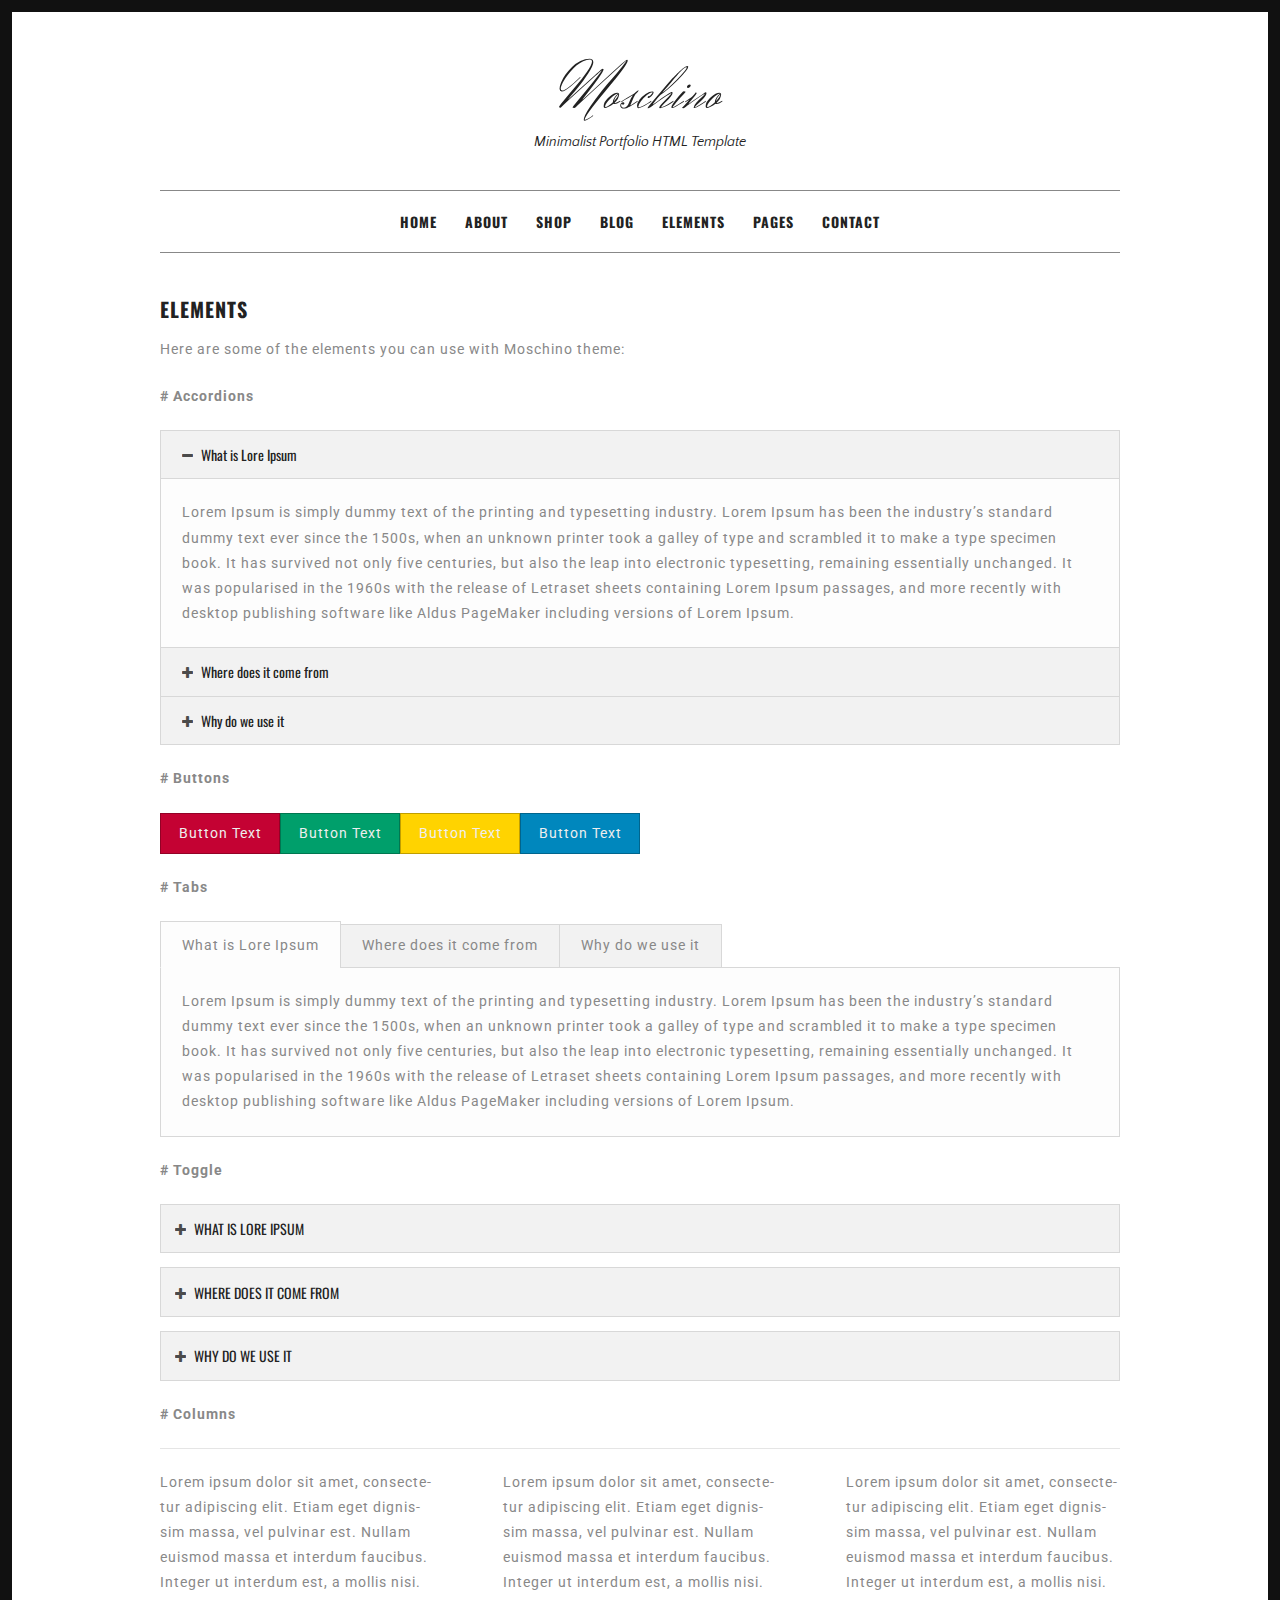
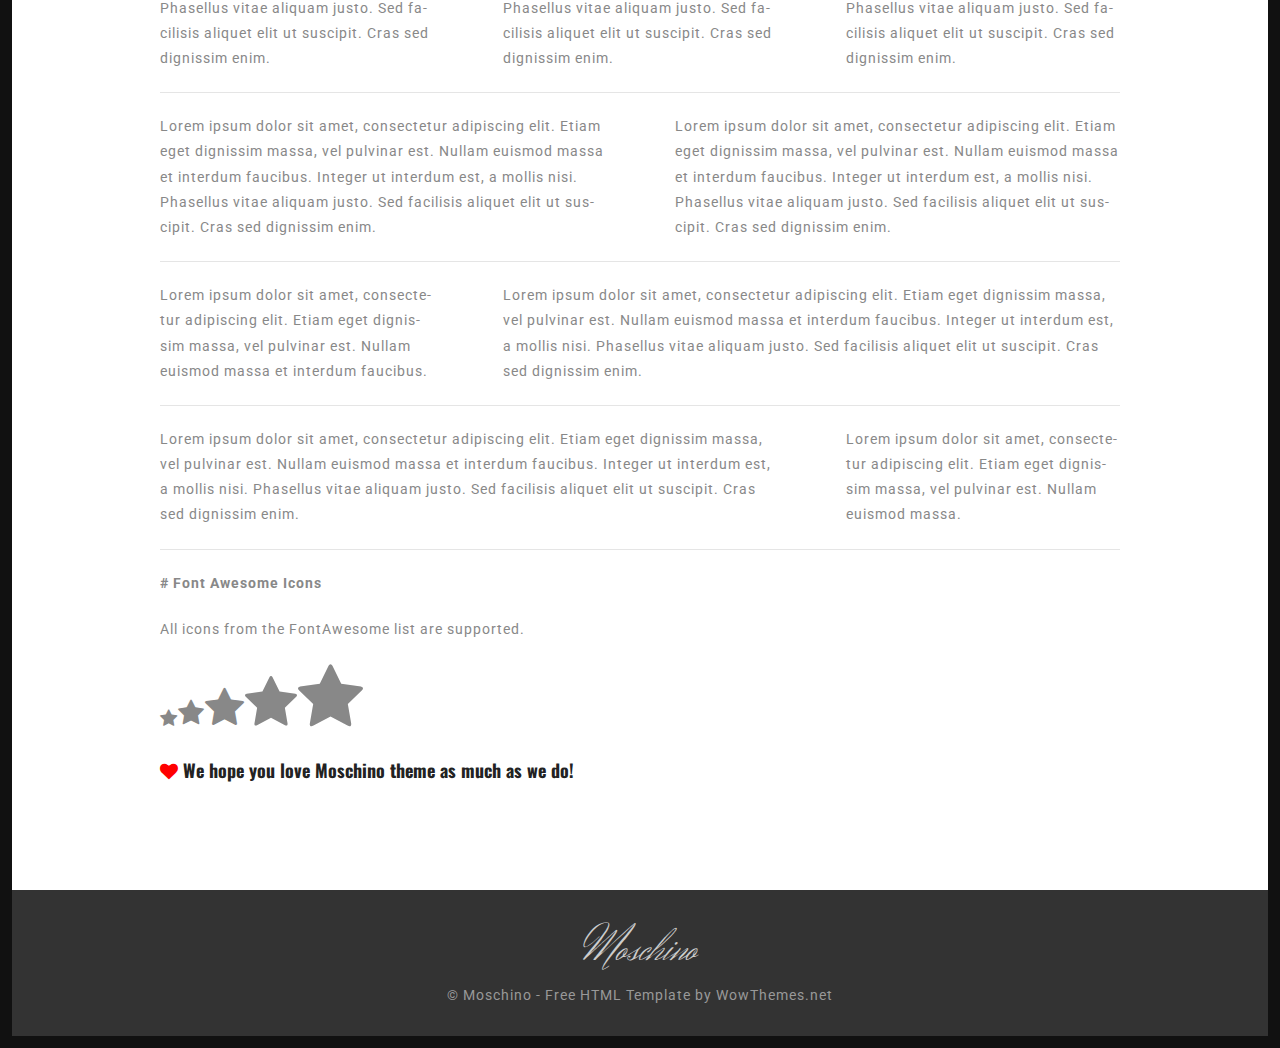
<file: elements.html>
<!DOCTYPE html>
<html lang="en-US">
<head>
<meta charset="UTF-8">
<meta name="viewport" content="width=device-width, initial-scale=1">
<title>Moschino | Minimalist Free HTML Portfolio by WowThemes.net</title>
<link rel='stylesheet' href='css/woocommerce-layout.css' type='text/css' media='all'/>
<link rel='stylesheet' href='css/woocommerce-smallscreen.css' type='text/css' media='only screen and (max-width: 768px)'/>
<link rel='stylesheet' href='css/woocommerce.css' type='text/css' media='all'/>
<link rel='stylesheet' href='css/font-awesome.min.css' type='text/css' media='all'/>
<link rel='stylesheet' href='style.css' type='text/css' media='all'/>
<link rel='stylesheet' href='https://fonts.googleapis.com/css?family=Oswald:400,500,700%7CRoboto:400,500,700%7CHerr+Von+Muellerhoff:400,500,700%7CQuattrocento+Sans:400,500,700' type='text/css' media='all'/>
<link rel='stylesheet' href='css/easy-responsive-shortcodes.css' type='text/css' media='all'/>
</head>
<body>
<div id="page">
	<div class="container">
		<header id="masthead" class="site-header">
		<div class="site-branding">
			<h1 class="site-title"><a href="index.html" rel="home">Moschino</a></h1>
			<h2 class="site-description">Minimalist Portfolio HTML Template</h2>
		</div>
		<nav id="site-navigation" class="main-navigation">
		<button class="menu-toggle">Menu</button>
		<a class="skip-link screen-reader-text" href="#content">Skip to content</a>
		<div class="menu-menu-1-container">
			<ul id="menu-menu-1" class="menu">
				<li><a href="index.html">Home</a></li>
				<li><a href="about.html">About</a></li>
				<li><a href="shop.html">Shop</a></li>
				<li><a href="blog.html">Blog</a></li>
				<li><a href="elements.html">Elements</a></li>
				<li><a href="#">Pages</a>
				<ul class="sub-menu">
					<li><a href="portfolio-item.html">Portfolio Item</a></li>
					<li><a href="blog-single.html">Blog Article</a></li>
					<li><a href="shop-single.html">Shop Item</a></li>
					<li><a href="portfolio-category.html">Portfolio Category</a></li>
				</ul>
				</li>
				<li><a href="contact.html">Contact</a></li>
			</ul>
		</div>
		</nav>
		</header>
		<!-- #masthead -->
		<div id="content" class="site-content">
			<div id="primary" class="content-area column full">
				<main id="main" class="site-main" role="main">
				<article id="post-37" class="post-37 page type-page status-publish hentry">
				<header class="entry-header">
				<h1 class="entry-title">Elements</h1>
				</header>
				<!-- .entry-header -->
				<div class="entry-content">
					<p>
						Here are some of the elements you can use with Moschino theme:
					</p>
					<p>
						<strong># Accordions</strong>
					</p>
					<div class="wpcmsdev-accordion">
						<div class="accordion-item">
							<h3 class="accordion-item-title"><a href="#accordion-item-what-is-lore-ipsum"><i class="fa fa-plus icon-for-inactive"></i><i class="fa fa-minus icon-for-active"></i>What is Lore Ipsum</a></h3>
							<div id="accordion-item-what-is-lore-ipsum" class="accordion-item-content">
								<p>
									Lorem Ipsum is simply dummy text of the printing and typesetting industry. Lorem Ipsum has been the industry&#8217;s standard dummy text ever since the 1500s, when an unknown printer took a galley of type and scrambled it to make a type specimen book. It has survived not only five centuries, but also the leap into electronic typesetting, remaining essentially unchanged. It was popularised in the 1960s with the release of Letraset sheets containing Lorem Ipsum passages, and more recently with desktop publishing software like Aldus PageMaker including versions of Lorem Ipsum.
								</p>
							</div>
						</div>
						<div class="accordion-item">
							<h3 class="accordion-item-title"><a href="#accordion-item-where-does-it-come-from"><i class="fa fa-plus icon-for-inactive"></i><i class="fa fa-minus icon-for-active"></i>Where does it come from</a></h3>
							<div id="accordion-item-where-does-it-come-from" class="accordion-item-content">
								<p>
									Lorem Ipsum is simply dummy text of the printing and typesetting industry. Lorem Ipsum has been the industry&#8217;s standard dummy text ever since the 1500s, when an unknown printer took a galley of type and scrambled it to make a type specimen book. It has survived not only five centuries, but also the leap into electronic typesetting, remaining essentially unchanged. It was popularised in the 1960s with the release of Letraset sheets containing Lorem Ipsum passages, and more recently with desktop publishing software like Aldus PageMaker including versions of Lorem Ipsum.
								</p>
							</div>
						</div>
						<div class="accordion-item">
							<h3 class="accordion-item-title"><a href="#accordion-item-why-do-we-use-it"><i class="fa fa-plus icon-for-inactive"></i><i class="fa fa-minus icon-for-active"></i>Why do we use it</a></h3>
							<div id="accordion-item-why-do-we-use-it" class="accordion-item-content">
								<p>
									It is a long established fact that a reader will be distracted by the readable content of a page when looking at its layout. The point of using Lorem Ipsum is that it has a more-or-less normal distribution of letters, as opposed to using &#8216;Content here, content here&#8217;, making it look like readable English. Many desktop publishing packages and web page editors now use Lorem Ipsum as their default model text, and a search for &#8216;lorem ipsum&#8217; will uncover many web sites still in their infancy. Various versions have evolved over the years, sometimes by accident, sometimes on purpose (injected humour and the like).
								</p>
							</div>
						</div>
					</div>
					<p>
						<strong># Buttons</strong>
					</p>
					<p>
						<a class="wpcmsdev-button color-red" href="#"><span>Button Text</span></a><a class="wpcmsdev-button color-green" href="#"><span>Button Text</span></a><a class="wpcmsdev-button color-yellow" href="#"><span>Button Text</span></a><a class="wpcmsdev-button color-blue" href="#"><span>Button Text</span></a>
					</p>
					<p>
						<strong># Tabs</strong>
					</p>
					<div class="wpcmsdev-tabs">
						<div class="tab">
							<h3 class="tab-title" data-tab-id="what-is-lore-ipsum">What is Lore Ipsum</h3>
							<div id="tab-what-is-lore-ipsum" class="tab-content">
								<p>
									Lorem Ipsum is simply dummy text of the printing and typesetting industry. Lorem Ipsum has been the industry&#8217;s standard dummy text ever since the 1500s, when an unknown printer took a galley of type and scrambled it to make a type specimen book. It has survived not only five centuries, but also the leap into electronic typesetting, remaining essentially unchanged. It was popularised in the 1960s with the release of Letraset sheets containing Lorem Ipsum passages, and more recently with desktop publishing software like Aldus PageMaker including versions of Lorem Ipsum.
								</p>
							</div>
						</div>
						<div class="tab">
							<h3 class="tab-title" data-tab-id="where-does-it-come-from">Where does it come from</h3>
							<div id="tab-where-does-it-come-from" class="tab-content">
								<p>
									Contrary to popular belief, Lorem Ipsum is not simply random text. It has roots in a piece of classical Latin literature from 45 BC, making it over 2000 years old. Richard McClintock, a Latin professor at Hampden-Sydney College in Virginia, looked up one of the more obscure Latin words, consectetur, from a Lorem Ipsum passage, and going through the cites of the word in classical literature, discovered the undoubtable source.
								</p>
							</div>
						</div>
						<div class="tab">
							<h3 class="tab-title" data-tab-id="why-do-we-use-it">Why do we use it</h3>
							<div id="tab-why-do-we-use-it" class="tab-content">
								<p>
									It is a long established fact that a reader will be distracted by the readable content of a page when looking at its layout. The point of using Lorem Ipsum is that it has a more-or-less normal distribution of letters, as opposed to using &#8216;Content here, content here&#8217;, making it look like readable English. Many desktop publishing packages and web page editors now use Lorem Ipsum as their default model text, and a search for &#8216;lorem ipsum&#8217; will uncover many web sites still in their infancy. Various versions have evolved over the years, sometimes by accident, sometimes on purpose (injected humour and the like).
								</p>
							</div>
						</div>
					</div>
					<p>
						<strong># Toggle</strong>
					</p>
					<div class="wpcmsdev-toggle">
						<h3 class="toggle-title"><a href="#toggle-what-is-lore-ipsum"><i class="fa fa-plus icon-for-inactive"></i><i class="fa fa-minus icon-for-active"></i>WHAT IS LORE IPSUM</a></h3>
						<div id="toggle-what-is-lore-ipsum" class="toggle-content">
							<p>
								Lorem Ipsum is simply dummy text of the printing and typesetting industry. Lorem Ipsum has been the industry&#8217;s standard dummy text ever since the 1500s, when an unknown printer took a galley of type and scrambled it to make a type specimen book. It has survived not only five centuries, but also the leap into electronic typesetting, remaining essentially unchanged. It was popularised in the 1960s with the release of Letraset sheets containing Lorem Ipsum passages, and more recently with desktop publishing software like Aldus PageMaker including versions of Lorem Ipsum.
							</p>
						</div>
					</div>
					<div class="wpcmsdev-toggle">
						<h3 class="toggle-title"><a href="#toggle-where-does-it-come-from"><i class="fa fa-plus icon-for-inactive"></i><i class="fa fa-minus icon-for-active"></i>WHERE DOES IT COME FROM</a></h3>
						<div id="toggle-where-does-it-come-from" class="toggle-content">
							<p>
								Lorem Ipsum is simply dummy text of the printing and typesetting industry. Lorem Ipsum has been the industry&#8217;s standard dummy text ever since the 1500s, when an unknown printer took a galley of type and scrambled it to make a type specimen book. It has survived not only five centuries, but also the leap into electronic typesetting, remaining essentially unchanged. It was popularised in the 1960s with the release of Letraset sheets containing Lorem Ipsum passages, and more recently with desktop publishing software like Aldus PageMaker including versions of Lorem Ipsum.
							</p>
						</div>
					</div>
					<div class="wpcmsdev-toggle">
						<h3 class="toggle-title"><a href="#toggle-why-do-we-use-it"><i class="fa fa-plus icon-for-inactive"></i><i class="fa fa-minus icon-for-active"></i>WHY DO WE USE IT</a></h3>
						<div id="toggle-why-do-we-use-it" class="toggle-content">
							<p>
								It is a long established fact that a reader will be distracted by the readable content of a page when looking at its layout. The point of using Lorem Ipsum is that it has a more-or-less normal distribution of letters, as opposed to using &#8216;Content here, content here&#8217;, making it look like readable English. Many desktop publishing packages and web page editors now use Lorem Ipsum as their default model text, and a search for &#8216;lorem ipsum&#8217; will uncover many web sites still in their infancy. Various versions have evolved over the years, sometimes by accident, sometimes on purpose (injected humour and the like).
							</p>
						</div>
					</div>
					<p>
						<strong># Columns</strong>
					</p>
					<hr>
					<div class="wpcmsdev-columns">
						<div class="column column-width-one-third">
							<p>
								Lorem ipsum dolor sit amet, consectetur adipiscing elit. Etiam eget dignissim massa, vel pulvinar est. Nullam euismod massa et interdum faucibus. Integer ut interdum est, a mollis nisi. Phasellus vitae aliquam justo. Sed facilisis aliquet elit ut suscipit. Cras sed dignissim enim.
							</p>
						</div>
						<div class="column column-width-one-third">
							<p>
								Lorem ipsum dolor sit amet, consectetur adipiscing elit. Etiam eget dignissim massa, vel pulvinar est. Nullam euismod massa et interdum faucibus. Integer ut interdum est, a mollis nisi. Phasellus vitae aliquam justo. Sed facilisis aliquet elit ut suscipit. Cras sed dignissim enim.
							</p>
						</div>
						<div class="column column-width-one-third">
							<p>
								Lorem ipsum dolor sit amet, consectetur adipiscing elit. Etiam eget dignissim massa, vel pulvinar est. Nullam euismod massa et interdum faucibus. Integer ut interdum est, a mollis nisi. Phasellus vitae aliquam justo. Sed facilisis aliquet elit ut suscipit. Cras sed dignissim enim.
							</p>
						</div>
					</div>
					<hr>
					<div class="wpcmsdev-columns">
						<div class="column column-width-one-half">
							<p>
								Lorem ipsum dolor sit amet, consectetur adipiscing elit. Etiam eget dignissim massa, vel pulvinar est. Nullam euismod massa et interdum faucibus. Integer ut interdum est, a mollis nisi. Phasellus vitae aliquam justo. Sed facilisis aliquet elit ut suscipit. Cras sed dignissim enim.
							</p>
						</div>
						<div class="column column-width-one-half">
							<p>
								Lorem ipsum dolor sit amet, consectetur adipiscing elit. Etiam eget dignissim massa, vel pulvinar est. Nullam euismod massa et interdum faucibus. Integer ut interdum est, a mollis nisi. Phasellus vitae aliquam justo. Sed facilisis aliquet elit ut suscipit. Cras sed dignissim enim.
							</p>
						</div>
					</div>
					<hr>
					<div class="wpcmsdev-columns">
						<div class="column column-width-one-third">
							<p>
								Lorem ipsum dolor sit amet, consectetur adipiscing elit. Etiam eget dignissim massa, vel pulvinar est. Nullam euismod massa et interdum faucibus.
							</p>
						</div>
						<div class="column column-width-two-thirds">
							<p>
								Lorem ipsum dolor sit amet, consectetur adipiscing elit. Etiam eget dignissim massa, vel pulvinar est. Nullam euismod massa et interdum faucibus. Integer ut interdum est, a mollis nisi. Phasellus vitae aliquam justo. Sed facilisis aliquet elit ut suscipit. Cras sed dignissim enim.
							</p>
						</div>
					</div>
					<hr>
					<div class="wpcmsdev-columns">
						<div class="column column-width-two-thirds">
							<p>
								Lorem ipsum dolor sit amet, consectetur adipiscing elit. Etiam eget dignissim massa, vel pulvinar est. Nullam euismod massa et interdum faucibus. Integer ut interdum est, a mollis nisi. Phasellus vitae aliquam justo. Sed facilisis aliquet elit ut suscipit. Cras sed dignissim enim.
							</p>
						</div>
						<div class="column column-width-one-third">
							<p>
								Lorem ipsum dolor sit amet, consectetur adipiscing elit. Etiam eget dignissim massa, vel pulvinar est. Nullam euismod massa.
							</p>
						</div>
					</div>
					<hr>
					<p>
						<strong># Font Awesome Icons</strong>
					</p>
					<p>
						 All icons from the <a href="https://fortawesome.github.io/Font-Awesome/icons/" target="_blank">FontAwesome list</a> are supported.
					</p>
					<p>
						<i class="fa fa-star fa-lg"></i><i class="fa fa-star fa-2x"></i><i class="fa fa-star fa-3x"></i><i class="fa fa-star fa-4x"></i><i class="fa fa-star fa-5x"></i>
					</p>
					<h4><i class="fa fa-heart" style="color:red;"></i> We hope you love Moschino theme as much as we do!</h4>
				</div>
				<!-- .entry-content -->
				</article>
				<div class="clearfix">
				</div>
				<nav class="pagination"></nav>
				</main>
				<!-- #main -->
			</div>
			<!-- #primary -->
		</div>
		<!-- #content -->
	</div>
	<!-- .container -->
	<footer id="colophon" class="site-footer">
	<div class="container">
		<div class="site-info">
			<h1 style="font-family: 'Herr Von Muellerhoff';color: #ccc;font-weight:300;text-align: center;margin-bottom:0;margin-top:0;line-height:1.4;font-size: 46px;">Moschino</h1>
			<a target="blank" href="https://www.wowthemes.net/">&copy; Moschino - Free HTML Template by WowThemes.net</a>
		</div>
	</div>
	</footer>
	<a href="#top" class="smoothup" title="Back to top"><span class="genericon genericon-collapse"></span></a>
</div>
<!-- #page -->
<script src='js/jquery.js'></script>
<script src='js/plugins.js'></script>
<script src='js/scripts.js'></script>
<script src='js/accordion.js'></script>
<script src='js/tabs.js'></script>
<script src='js/toggle.js'></script>
<script src='js/masonry.pkgd.min.js'></script>
</body>
</html>
</file>
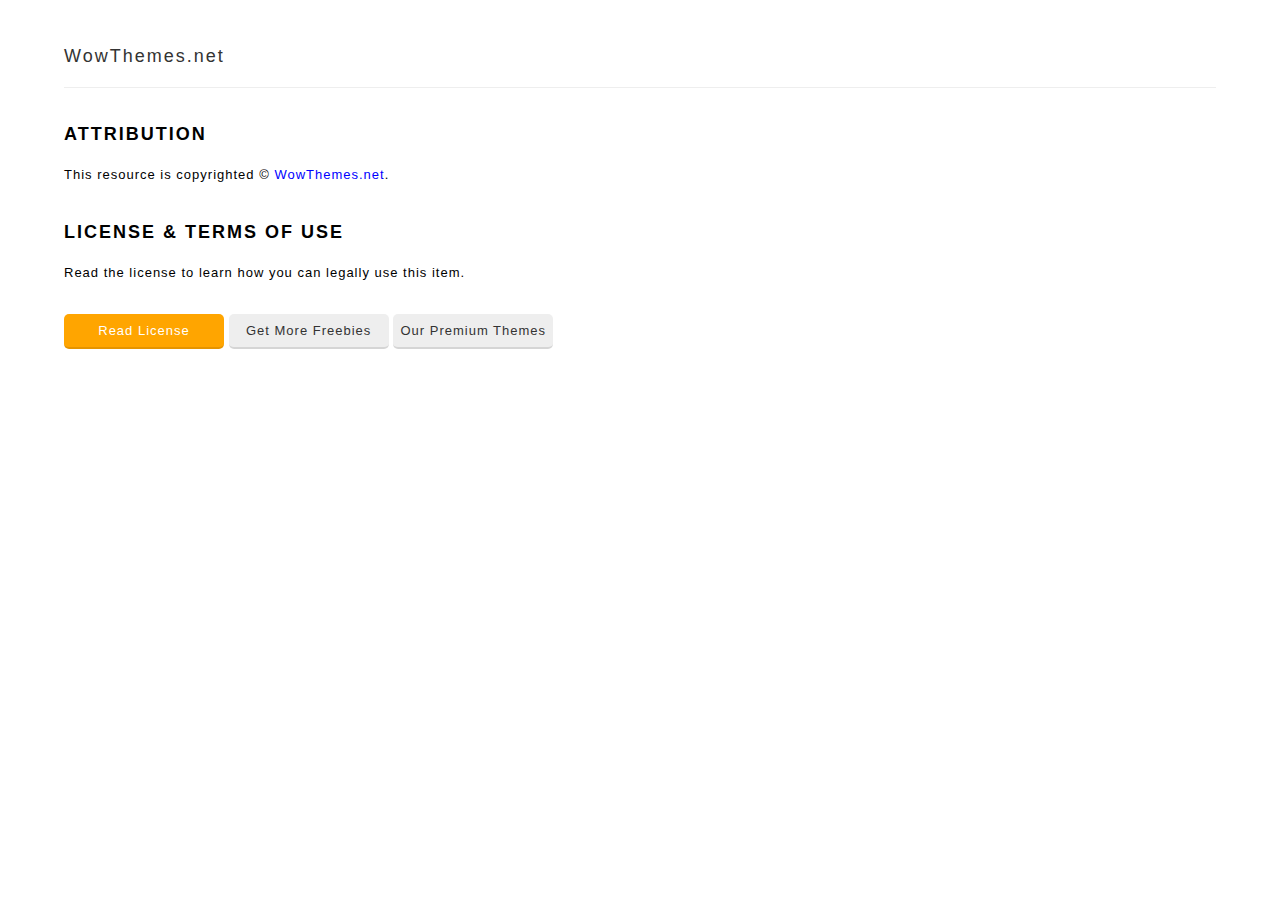
<file: license.html>
<html>
<body>
<style>
h1 {font-size:18px;letter-spacing:2px;margin-top:30px;}
body {margin:0;font-family:Arial;line-height:1.8; 
    letter-spacing: 1px;
    font-size: 13px;}
hr {border-top:1px solid #eee;border-bottom:0;height:1px;}
a {text-decoration:none;color:blue;}
.btn {text-align:center;background-color:#eee;padding:5px;color:#333;border-bottom:2px solid rgba(0,0,0,0.1);border-radius:5px;min-width:150px;display:inline-block;}
.btn.green {background-color:green;color:#fff;}
.btn.orange {background-color:orange;color:#fff;}
.paypal {display: inline-block;
    font-family: inherit;
    font-size: 12px;
    font-weight: 900;
    color: #fff;
    text-align: center;
    padding: 10px 14px;
    background: #f39264;
    border: 0;
    cursor: pointer;
    outline: none;
    margin-top: 15px;
    border-bottom: 3px solid rgba(0,0,0,0.1);}
</style>
<div style="max-width:90%;margin:0px auto;margin-top:40px;">
<h1 style="border-bottom:1px solid #eee;margin-bottom:20px;padding-bottom:15px;"><a style="text-decoration:none;color:#333;font-weight:300;" href="https://www.wowthemes.net">WowThemes.net</a> <i style="color:#ccc;font-size:12px;"></i><h1>

<h1>ATTRIBUTION</h1>
This resource is copyrighted &copy; <a href="https://www.wowthemes.net">WowThemes.net</a>.
<h1>LICENSE & TERMS OF USE</h1>
Read the license to learn how you can legally use this item.
<div style="text-align:left;background:#fff;padding:30px 0;margin-top:0px;"><a class="btn orange" href="http://www.wowthemes.net/freebies-license/">Read License</a> <a class="btn" href="https://www.wowthemes.net/category/free-themes-templates/">Get More Freebies</a> <a class="btn" href="https://www.wowthemes.net/">Our Premium Themes</a> 
</div>
</div>
</body>
</html>
</file>
<file: css/woocommerce-layout.css>
.woocommerce #content div.product .woocommerce-tabs ul.tabs:after,.woocommerce #content div.product .woocommerce-tabs ul.tabs:before,.woocommerce #content div.product div.thumbnails:after,.woocommerce #content div.product div.thumbnails:before,.woocommerce .col2-set:after,.woocommerce .col2-set:before,.woocommerce div.product .woocommerce-tabs ul.tabs:after,.woocommerce div.product .woocommerce-tabs ul.tabs:before,.woocommerce div.product div.thumbnails:after,.woocommerce div.product div.thumbnails:before,.woocommerce-page #content div.product .woocommerce-tabs ul.tabs:after,.woocommerce-page #content div.product .woocommerce-tabs ul.tabs:before,.woocommerce-page #content div.product div.thumbnails:after,.woocommerce-page #content div.product div.thumbnails:before,.woocommerce-page .col2-set:after,.woocommerce-page .col2-set:before,.woocommerce-page div.product .woocommerce-tabs ul.tabs:after,.woocommerce-page div.product .woocommerce-tabs ul.tabs:before,.woocommerce-page div.product div.thumbnails:after,.woocommerce-page div.product div.thumbnails:before{content:" ";display:table}.woocommerce #content div.product .woocommerce-tabs,.woocommerce #content div.product .woocommerce-tabs ul.tabs:after,.woocommerce #content div.product div.thumbnails a.first,.woocommerce #content div.product div.thumbnails:after,.woocommerce .cart-collaterals:after,.woocommerce .col2-set:after,.woocommerce .woocommerce-pagination ul.page-numbers:after,.woocommerce div.product .woocommerce-tabs,.woocommerce div.product .woocommerce-tabs ul.tabs:after,.woocommerce div.product div.thumbnails a.first,.woocommerce div.product div.thumbnails:after,.woocommerce ul.products,.woocommerce ul.products li.first,.woocommerce ul.products:after,.woocommerce-page #content div.product .woocommerce-tabs,.woocommerce-page #content div.product .woocommerce-tabs ul.tabs:after,.woocommerce-page #content div.product div.thumbnails a.first,.woocommerce-page #content div.product div.thumbnails:after,.woocommerce-page .cart-collaterals:after,.woocommerce-page .col2-set:after,.woocommerce-page .woocommerce-pagination ul.page-numbers:after,.woocommerce-page div.product .woocommerce-tabs,.woocommerce-page div.product .woocommerce-tabs ul.tabs:after,.woocommerce-page div.product div.thumbnails a.first,.woocommerce-page div.product div.thumbnails:after,.woocommerce-page ul.products,.woocommerce-page ul.products li.first,.woocommerce-page ul.products:after{clear:both}.woocommerce .col2-set,.woocommerce-page .col2-set{width:100%}.woocommerce .col2-set .col-1,.woocommerce-page .col2-set .col-1{float:left;width:48%}.woocommerce .col2-set .col-2,.woocommerce-page .col2-set .col-2{float:right;width:48%}.woocommerce img,.woocommerce-page img{height:auto;max-width:100%}.woocommerce #content div.product div.images,.woocommerce div.product div.images,.woocommerce-page #content div.product div.images,.woocommerce-page div.product div.images{float:left;width:48%}.woocommerce #content div.product div.thumbnails a,.woocommerce div.product div.thumbnails a,.woocommerce-page #content div.product div.thumbnails a,.woocommerce-page div.product div.thumbnails a{float:left;width:30.75%;margin-right:3.8%;margin-bottom:1em}.woocommerce #content div.product div.thumbnails a.last,.woocommerce div.product div.thumbnails a.last,.woocommerce-page #content div.product div.thumbnails a.last,.woocommerce-page div.product div.thumbnails a.last{margin-right:0}.woocommerce #content div.product div.thumbnails.columns-1 a,.woocommerce div.product div.thumbnails.columns-1 a,.woocommerce-page #content div.product div.thumbnails.columns-1 a,.woocommerce-page div.product div.thumbnails.columns-1 a{width:100%;margin-right:0;float:none}.woocommerce #content div.product div.thumbnails.columns-2 a,.woocommerce div.product div.thumbnails.columns-2 a,.woocommerce-page #content div.product div.thumbnails.columns-2 a,.woocommerce-page div.product div.thumbnails.columns-2 a{width:48%}.woocommerce #content div.product div.thumbnails.columns-4 a,.woocommerce div.product div.thumbnails.columns-4 a,.woocommerce-page #content div.product div.thumbnails.columns-4 a,.woocommerce-page div.product div.thumbnails.columns-4 a{width:22.05%}.woocommerce #content div.product div.thumbnails.columns-5 a,.woocommerce div.product div.thumbnails.columns-5 a,.woocommerce-page #content div.product div.thumbnails.columns-5 a,.woocommerce-page div.product div.thumbnails.columns-5 a{width:16.9%}.woocommerce #content div.product div.summary,.woocommerce div.product div.summary,.woocommerce-page #content div.product div.summary,.woocommerce-page div.product div.summary{float:right;width:48%}.woocommerce #content div.product .woocommerce-tabs ul.tabs li,.woocommerce div.product .woocommerce-tabs ul.tabs li,.woocommerce-page #content div.product .woocommerce-tabs ul.tabs li,.woocommerce-page div.product .woocommerce-tabs ul.tabs li{display:inline-block}.woocommerce #content div.product #reviews .comment:after,.woocommerce #content div.product #reviews .comment:before,.woocommerce .woocommerce-pagination ul.page-numbers:after,.woocommerce .woocommerce-pagination ul.page-numbers:before,.woocommerce div.product #reviews .comment:after,.woocommerce div.product #reviews .comment:before,.woocommerce ul.products:after,.woocommerce ul.products:before,.woocommerce-page #content div.product #reviews .comment:after,.woocommerce-page #content div.product #reviews .comment:before,.woocommerce-page .woocommerce-pagination ul.page-numbers:after,.woocommerce-page .woocommerce-pagination ul.page-numbers:before,.woocommerce-page div.product #reviews .comment:after,.woocommerce-page div.product #reviews .comment:before,.woocommerce-page ul.products:after,.woocommerce-page ul.products:before{content:" ";display:table}.woocommerce #content div.product #reviews .comment:after,.woocommerce div.product #reviews .comment:after,.woocommerce-page #content div.product #reviews .comment:after,.woocommerce-page div.product #reviews .comment:after{clear:both}.woocommerce #content div.product #reviews .comment img,.woocommerce div.product #reviews .comment img,.woocommerce-page #content div.product #reviews .comment img,.woocommerce-page div.product #reviews .comment img{float:right;height:auto}.woocommerce ul.products li.product,.woocommerce-page ul.products li.product{float:left;margin:0 3.8% 2.992em 0;padding:0;position:relative;width:22.05%}.woocommerce ul.products li.last,.woocommerce-page ul.products li.last{margin-right:0}.woocommerce-page.columns-1 ul.products li.product,.woocommerce.columns-1 ul.products li.product{width:100%;margin-right:0}.woocommerce-page.columns-2 ul.products li.product,.woocommerce.columns-2 ul.products li.product{width:48%}.woocommerce-page.columns-3 ul.products li.product,.woocommerce.columns-3 ul.products li.product{width:30.75%}.woocommerce-page.columns-5 ul.products li.product,.woocommerce.columns-5 ul.products li.product{width:16.95%}.woocommerce-page.columns-6 ul.products li.product,.woocommerce.columns-6 ul.products li.product{width:13.5%}.woocommerce .woocommerce-result-count,.woocommerce-page .woocommerce-result-count{float:left}.woocommerce .woocommerce-ordering,.woocommerce-page .woocommerce-ordering{float:right}.woocommerce .woocommerce-pagination ul.page-numbers li,.woocommerce-page .woocommerce-pagination ul.page-numbers li{display:inline-block}.woocommerce #content table.cart img,.woocommerce table.cart img,.woocommerce-page #content table.cart img,.woocommerce-page table.cart img{height:auto}.woocommerce #content table.cart td.actions,.woocommerce table.cart td.actions,.woocommerce-page #content table.cart td.actions,.woocommerce-page table.cart td.actions{text-align:right}.woocommerce #content table.cart td.actions .input-text,.woocommerce table.cart td.actions .input-text,.woocommerce-page #content table.cart td.actions .input-text,.woocommerce-page table.cart td.actions .input-text{width:80px}.woocommerce #content table.cart td.actions .coupon,.woocommerce table.cart td.actions .coupon,.woocommerce-page #content table.cart td.actions .coupon,.woocommerce-page table.cart td.actions .coupon{float:left}.woocommerce #content table.cart td.actions .coupon label,.woocommerce table.cart td.actions .coupon label,.woocommerce-page #content table.cart td.actions .coupon label,.woocommerce-page table.cart td.actions .coupon label{display:none}.woocommerce .cart-collaterals .shipping_calculator:after,.woocommerce .cart-collaterals .shipping_calculator:before,.woocommerce .cart-collaterals:after,.woocommerce .cart-collaterals:before,.woocommerce form .form-row:after,.woocommerce form .form-row:before,.woocommerce ul.cart_list li:after,.woocommerce ul.cart_list li:before,.woocommerce ul.product_list_widget li:after,.woocommerce ul.product_list_widget li:before,.woocommerce-page .cart-collaterals .shipping_calculator:after,.woocommerce-page .cart-collaterals .shipping_calculator:before,.woocommerce-page .cart-collaterals:after,.woocommerce-page .cart-collaterals:before,.woocommerce-page form .form-row:after,.woocommerce-page form .form-row:before,.woocommerce-page ul.cart_list li:after,.woocommerce-page ul.cart_list li:before,.woocommerce-page ul.product_list_widget li:after,.woocommerce-page ul.product_list_widget li:before{content:" ";display:table}.woocommerce .cart-collaterals,.woocommerce-page .cart-collaterals{width:100%}.woocommerce .cart-collaterals .related,.woocommerce-page .cart-collaterals .related{width:30.75%;float:left}.woocommerce .cart-collaterals .cross-sells,.woocommerce-page .cart-collaterals .cross-sells{width:48%;float:left}.woocommerce .cart-collaterals .cross-sells ul.products,.woocommerce-page .cart-collaterals .cross-sells ul.products{float:none}.woocommerce .cart-collaterals .cross-sells ul.products li,.woocommerce-page .cart-collaterals .cross-sells ul.products li{width:48%}.woocommerce .cart-collaterals .shipping_calculator,.woocommerce-page .cart-collaterals .shipping_calculator{width:48%;clear:right;float:right}.woocommerce .cart-collaterals .shipping_calculator:after,.woocommerce form .form-row-wide,.woocommerce form .form-row:after,.woocommerce ul.cart_list li:after,.woocommerce ul.product_list_widget li:after,.woocommerce-page .cart-collaterals .shipping_calculator:after,.woocommerce-page form .form-row-wide,.woocommerce-page form .form-row:after,.woocommerce-page ul.cart_list li:after,.woocommerce-page ul.product_list_widget li:after{clear:both}.woocommerce .cart-collaterals .shipping_calculator .col2-set .col-1,.woocommerce .cart-collaterals .shipping_calculator .col2-set .col-2,.woocommerce-page .cart-collaterals .shipping_calculator .col2-set .col-1,.woocommerce-page .cart-collaterals .shipping_calculator .col2-set .col-2{width:47%}.woocommerce .cart-collaterals .cart_totals,.woocommerce-page .cart-collaterals .cart_totals{float:right;width:48%}.woocommerce ul.cart_list li img,.woocommerce ul.product_list_widget li img,.woocommerce-page ul.cart_list li img,.woocommerce-page ul.product_list_widget li img{float:right;height:auto}.woocommerce form .form-row label,.woocommerce-page form .form-row label{display:block}.woocommerce form .form-row label.checkbox,.woocommerce-page form .form-row label.checkbox{display:inline}.woocommerce form .form-row select,.woocommerce-page form .form-row select{width:100%}.woocommerce form .form-row .input-text,.woocommerce-page form .form-row .input-text{box-sizing:border-box;width:100%}.woocommerce form .form-row-first,.woocommerce form .form-row-last,.woocommerce-page form .form-row-first,.woocommerce-page form .form-row-last{float:left;width:47%;overflow:visible}.woocommerce form .form-row-last,.woocommerce-page form .form-row-last{float:right}.woocommerce #payment .form-row select,.woocommerce-page #payment .form-row select{width:auto}.woocommerce #payment .terms,.woocommerce #payment .wc-terms-and-conditions,.woocommerce-page #payment .terms,.woocommerce-page #payment .wc-terms-and-conditions{text-align:left;padding:0 1em 0 0;float:left}.woocommerce #payment #place_order,.woocommerce-page #payment #place_order{float:right}.twentyfourteen .tfwc{padding:12px 10px 0;max-width:474px;margin:0 auto}.twentyfourteen .tfwc .product .entry-summary{padding:0!important;margin:0 0 1.618em!important}.twentyfourteen .tfwc div.product.hentry.has-post-thumbnail{margin-top:0}.twentyfourteen .tfwc .product .images img{margin-bottom:1em}@media screen and (min-width:673px){.twentyfourteen .tfwc{padding-right:30px;padding-left:30px}}@media screen and (min-width:1040px){.twentyfourteen .tfwc{padding-right:15px;padding-left:15px}}@media screen and (min-width:1110px){.twentyfourteen .tfwc{padding-right:30px;padding-left:30px}}@media screen and (min-width:1218px){.twentyfourteen .tfwc{margin-right:54px}.full-width .twentyfourteen .tfwc{margin-right:auto}}.twentyfifteen .t15wc{padding-left:7.6923%;padding-right:7.6923%;padding-top:7.6923%;margin-bottom:7.6923%;background:#fff;box-shadow:0 0 1px rgba(0,0,0,.15)}.twentyfifteen .t15wc .page-title{margin-left:0}@media screen and (min-width:38.75em){.twentyfifteen .t15wc{margin-right:7.6923%;margin-left:7.6923%;margin-top:8.3333%}}@media screen and (min-width:59.6875em){.twentyfifteen .t15wc{margin-left:8.3333%;margin-right:8.3333%;padding:10%}.single-product .twentyfifteen .entry-summary{padding:0!important}}.twentysixteen .site-main{margin-right:7.6923%;margin-left:7.6923%}.twentysixteen .entry-summary{margin-right:0;margin-left:0}#content .twentysixteen div.product div.images,#content .twentysixteen div.product div.summary{width:46.42857%}@media screen and (min-width:44.375em){.twentysixteen .site-main{margin-right:23.0769%}}@media screen and (min-width:56.875em){.twentysixteen .site-main{margin-right:0;margin-left:0}.no-sidebar .twentysixteen .site-main{margin-right:15%;margin-left:15%}.no-sidebar .twentysixteen .entry-summary{margin-right:0;margin-left:0}}
</file>
<file: css/woocommerce-smallscreen.css>
.woocommerce table.shop_table_responsive tbody th,.woocommerce table.shop_table_responsive thead,.woocommerce-page table.shop_table_responsive tbody th,.woocommerce-page table.shop_table_responsive thead{display:none}.woocommerce table.shop_table_responsive tbody tr:first-child td:first-child,.woocommerce-page table.shop_table_responsive tbody tr:first-child td:first-child{border-top:0}.woocommerce table.shop_table_responsive tr,.woocommerce-page table.shop_table_responsive tr{display:block}.woocommerce table.shop_table_responsive tr td,.woocommerce-page table.shop_table_responsive tr td{display:block;text-align:right!important}.woocommerce #content table.cart .product-thumbnail,.woocommerce table.cart .product-thumbnail,.woocommerce table.my_account_orders tr td.order-actions:before,.woocommerce table.shop_table_responsive tr td.actions:before,.woocommerce table.shop_table_responsive tr td.product-remove:before,.woocommerce-page #content table.cart .product-thumbnail,.woocommerce-page table.cart .product-thumbnail,.woocommerce-page table.my_account_orders tr td.order-actions:before,.woocommerce-page table.shop_table_responsive tr td.actions:before,.woocommerce-page table.shop_table_responsive tr td.product-remove:before{display:none}.woocommerce table.shop_table_responsive tr td.order-actions,.woocommerce-page table.shop_table_responsive tr td.order-actions{text-align:left!important}.woocommerce table.shop_table_responsive tr td:before,.woocommerce-page table.shop_table_responsive tr td:before{content:attr(data-title) ": ";font-weight:700;float:left}.woocommerce table.shop_table_responsive tr:nth-child(2n) td,.woocommerce-page table.shop_table_responsive tr:nth-child(2n) td{background-color:rgba(0,0,0,.025)}.woocommerce table.my_account_orders tr td.order-actions,.woocommerce-page table.my_account_orders tr td.order-actions{text-align:left}.woocommerce table.my_account_orders tr td.order-actions .button,.woocommerce-page table.my_account_orders tr td.order-actions .button{float:none;margin:.125em .25em .125em 0}.woocommerce .col2-set .col-1,.woocommerce .col2-set .col-2,.woocommerce-page .col2-set .col-1,.woocommerce-page .col2-set .col-2{float:none;width:100%}.woocommerce ul.products li.product,.woocommerce-page ul.products li.product,.woocommerce-page[class*=columns-] ul.products li.product,.woocommerce[class*=columns-] ul.products li.product{width:48%;float:left;clear:both;margin:0 0 2.992em}.woocommerce ul.products li.product:nth-child(2n),.woocommerce-page ul.products li.product:nth-child(2n),.woocommerce-page[class*=columns-] ul.products li.product:nth-child(2n),.woocommerce[class*=columns-] ul.products li.product:nth-child(2n){float:right;clear:none!important}.woocommerce #content div.product div.images,.woocommerce #content div.product div.summary,.woocommerce div.product div.images,.woocommerce div.product div.summary,.woocommerce-page #content div.product div.images,.woocommerce-page #content div.product div.summary,.woocommerce-page div.product div.images,.woocommerce-page div.product div.summary{float:none;width:100%}.woocommerce #content table.cart td.actions,.woocommerce table.cart td.actions,.woocommerce-page #content table.cart td.actions,.woocommerce-page table.cart td.actions{text-align:left}.woocommerce #content table.cart td.actions .coupon,.woocommerce table.cart td.actions .coupon,.woocommerce-page #content table.cart td.actions .coupon,.woocommerce-page table.cart td.actions .coupon{float:none;padding-bottom:.5em}.woocommerce #content table.cart td.actions .coupon:after,.woocommerce #content table.cart td.actions .coupon:before,.woocommerce table.cart td.actions .coupon:after,.woocommerce table.cart td.actions .coupon:before,.woocommerce-page #content table.cart td.actions .coupon:after,.woocommerce-page #content table.cart td.actions .coupon:before,.woocommerce-page table.cart td.actions .coupon:after,.woocommerce-page table.cart td.actions .coupon:before{content:" ";display:table}.woocommerce #content table.cart td.actions .coupon:after,.woocommerce table.cart td.actions .coupon:after,.woocommerce-page #content table.cart td.actions .coupon:after,.woocommerce-page table.cart td.actions .coupon:after{clear:both}.woocommerce #content table.cart td.actions .button,.woocommerce #content table.cart td.actions .input-text,.woocommerce #content table.cart td.actions input,.woocommerce table.cart td.actions .button,.woocommerce table.cart td.actions .input-text,.woocommerce table.cart td.actions input,.woocommerce-page #content table.cart td.actions .button,.woocommerce-page #content table.cart td.actions .input-text,.woocommerce-page #content table.cart td.actions input,.woocommerce-page table.cart td.actions .button,.woocommerce-page table.cart td.actions .input-text,.woocommerce-page table.cart td.actions input{width:48%;box-sizing:border-box}.woocommerce #content table.cart td.actions .button.alt,.woocommerce #content table.cart td.actions .input-text+.button,.woocommerce table.cart td.actions .button.alt,.woocommerce table.cart td.actions .input-text+.button,.woocommerce-page #content table.cart td.actions .button.alt,.woocommerce-page #content table.cart td.actions .input-text+.button,.woocommerce-page table.cart td.actions .button.alt,.woocommerce-page table.cart td.actions .input-text+.button{float:right}.woocommerce .cart-collaterals .cart_totals,.woocommerce .cart-collaterals .cross-sells,.woocommerce .cart-collaterals .shipping_calculator,.woocommerce-page .cart-collaterals .cart_totals,.woocommerce-page .cart-collaterals .cross-sells,.woocommerce-page .cart-collaterals .shipping_calculator{width:100%;float:none;text-align:left}.woocommerce-page.woocommerce-checkout form.login .form-row,.woocommerce.woocommerce-checkout form.login .form-row{width:100%;float:none}.woocommerce #payment .terms,.woocommerce-page #payment .terms{text-align:left;padding:0}.woocommerce #payment #place_order,.woocommerce-page #payment #place_order{float:none;width:100%;box-sizing:border-box;margin-bottom:1em}.woocommerce .lost_reset_password .form-row-first,.woocommerce .lost_reset_password .form-row-last,.woocommerce-page .lost_reset_password .form-row-first,.woocommerce-page .lost_reset_password .form-row-last{width:100%;float:none;margin-right:0}.single-product .twentythirteen .panel{padding-left:20px!important;padding-right:20px!important}
</file>
<file: css/woocommerce.css>
@charset "UTF-8";.clear,.woocommerce .woocommerce-breadcrumb:after,.woocommerce .woocommerce-error:after,.woocommerce .woocommerce-info:after,.woocommerce .woocommerce-message:after{clear:both}@-webkit-keyframes spin{100%{-webkit-transform:rotate(360deg)}}@-moz-keyframes spin{100%{-moz-transform:rotate(360deg)}}@keyframes spin{100%{-webkit-transform:rotate(360deg);-moz-transform:rotate(360deg);-ms-transform:rotate(360deg);-o-transform:rotate(360deg);transform:rotate(360deg)}}@font-face{font-family:star;src:url(../fonts/star.eot);src:url(../fonts/star.eot?#iefix) format("embedded-opentype"),url(../fonts/star.woff) format("woff"),url(../fonts/star.ttf) format("truetype"),url(../fonts/star.svg#star) format("svg");font-weight:400;font-style:normal}@font-face{font-family:WooCommerce;src:url(../fonts/WooCommerce.eot);src:url(../fonts/WooCommerce.eot?#iefix) format("embedded-opentype"),url(../fonts/WooCommerce.woff) format("woff"),url(../fonts/WooCommerce.ttf) format("truetype"),url(../fonts/WooCommerce.svg#WooCommerce) format("svg");font-weight:400;font-style:normal}p.demo_store{position:fixed;top:0;left:0;right:0;margin:0;width:100%;font-size:1em;padding:1em 0;text-align:center;background-color:#a46497;color:#fff;z-index:99998;box-shadow:0 1px 1em rgba(0,0,0,.2)}p.demo_store a{color:#fff}.admin-bar p.demo_store{top:32px}.woocommerce .blockUI.blockOverlay{position:relative}.woocommerce .blockUI.blockOverlay:before,.woocommerce .loader:before{height:1em;width:1em;position:absolute;top:50%;left:50%;margin-left:-.5em;margin-top:-.5em;display:block;content:"";-webkit-animation:spin 1s ease-in-out infinite;-moz-animation:spin 1s ease-in-out infinite;animation:spin 1s ease-in-out infinite;background:url(../images/icons/loader.svg) center center;background-size:cover;line-height:1;text-align:center;font-size:2em;color:rgba(0,0,0,.75)}.woocommerce a.remove{display:block;font-size:1.5em;height:1em;width:1em;text-align:center;line-height:1;border-radius:100%;color:red!important;text-decoration:none;font-weight:700;border:0}.woocommerce a.remove:hover{color:#fff!important;background:red}.woocommerce .woocommerce-error,.woocommerce .woocommerce-info,.woocommerce .woocommerce-message{padding:1em 2em 1em 3.5em!important;margin:0 0 2em!important;position:relative;background-color:#f7f6f7;color:#515151;border-top:3px solid #a46497;list-style:none!important;width:auto;word-wrap:break-word}.woocommerce .woocommerce-error:after,.woocommerce .woocommerce-error:before,.woocommerce .woocommerce-info:after,.woocommerce .woocommerce-info:before,.woocommerce .woocommerce-message:after,.woocommerce .woocommerce-message:before{content:" ";display:table}.woocommerce .woocommerce-error:before,.woocommerce .woocommerce-info:before,.woocommerce .woocommerce-message:before{font-family:WooCommerce;content:"\e028";display:inline-block;position:absolute;top:1em;left:1.5em}.woocommerce .woocommerce-error .button,.woocommerce .woocommerce-info .button,.woocommerce .woocommerce-message .button{float:right}.woocommerce .woocommerce-error li,.woocommerce .woocommerce-info li,.woocommerce .woocommerce-message li{list-style:none!important;padding-left:0!important;margin-left:0!important}.woocommerce .woocommerce-message{border-top-color:#8fae1b}.woocommerce .woocommerce-message:before{content:"\e015";color:#8fae1b}.woocommerce .woocommerce-info{border-top-color:#1e85be}.woocommerce .woocommerce-info:before{color:#1e85be}.woocommerce .woocommerce-error{border-top-color:#b81c23}.woocommerce .woocommerce-error:before{content:"\e016";color:#b81c23}.woocommerce small.note{display:block;color:#777;font-size:.857em;margin-top:10px}.woocommerce .woocommerce-breadcrumb{margin:0 0 1em;padding:0;font-size:.92em;color:#777}.woocommerce .woocommerce-breadcrumb:after,.woocommerce .woocommerce-breadcrumb:before{content:" ";display:table}.woocommerce .woocommerce-breadcrumb a{color:#777}.woocommerce .quantity .qty{width:3.631em;text-align:center}.woocommerce div.product{margin-bottom:0;position:relative}.woocommerce div.product .product_title{clear:none;margin-top:0;padding:0}.woocommerce #reviews #comments .add_review:after,.woocommerce .products ul:after,.woocommerce div.product form.cart:after,.woocommerce div.product p.cart:after,.woocommerce nav.woocommerce-pagination ul,.woocommerce ul.products:after{clear:both}.woocommerce div.product p.price,.woocommerce div.product span.price{color:#77a464;font-size:1.25em}.woocommerce div.product p.price ins,.woocommerce div.product span.price ins{background:inherit;font-weight:700}.woocommerce div.product p.price del,.woocommerce div.product span.price del{opacity:.5}.woocommerce div.product p.stock{font-size:.92em}.woocommerce div.product .stock{color:#77a464}.woocommerce div.product .out-of-stock{color:red}.woocommerce div.product .woocommerce-product-rating{margin-bottom:1.618em}.woocommerce div.product div.images,.woocommerce div.product div.summary{margin-bottom:2em}.woocommerce div.product div.images img{display:block;width:100%;height:auto;box-shadow:none}.woocommerce div.product div.images div.thumbnails{padding-top:1em}.woocommerce div.product div.social{text-align:right;margin:0 0 1em}.woocommerce div.product div.social span{margin:0 0 0 2px}.woocommerce div.product div.social span span{margin:0}.woocommerce div.product div.social span .stButton .chicklets{padding-left:16px;width:0}.woocommerce div.product div.social iframe{float:left;margin-top:3px}.woocommerce div.product .woocommerce-tabs ul.tabs{list-style:none;padding:0 0 0 1em;margin:0 0 1.618em;overflow:hidden;position:relative}.woocommerce div.product .woocommerce-tabs ul.tabs li{border:1px solid #d3ced2;background-color:#ebe9eb;display:inline-block;position:relative;z-index:0;border-radius:4px 4px 0 0;margin:0 -5px;padding:0 1em}.woocommerce div.product .woocommerce-tabs ul.tabs li a{display:inline-block;padding:.5em 0;font-weight:700;color:#515151;text-decoration:none}.woocommerce div.product form.cart:after,.woocommerce div.product form.cart:before,.woocommerce div.product p.cart:after,.woocommerce div.product p.cart:before{display:table;content:" "}.woocommerce div.product .woocommerce-tabs ul.tabs li a:hover{text-decoration:none;color:#6b6b6b}.woocommerce div.product .woocommerce-tabs ul.tabs li.active{background:#fff;z-index:2;border-bottom-color:#fff}.woocommerce div.product .woocommerce-tabs ul.tabs li.active a{color:inherit;text-shadow:inherit}.woocommerce div.product .woocommerce-tabs ul.tabs li.active:before{box-shadow:2px 2px 0 #fff}.woocommerce div.product .woocommerce-tabs ul.tabs li.active:after{box-shadow:-2px 2px 0 #fff}.woocommerce div.product .woocommerce-tabs ul.tabs li:after,.woocommerce div.product .woocommerce-tabs ul.tabs li:before{border:1px solid #d3ced2;position:absolute;bottom:-1px;width:5px;height:5px;content:" "}.woocommerce div.product .woocommerce-tabs ul.tabs li:before{left:-6px;-webkit-border-bottom-right-radius:4px;-moz-border-bottom-right-radius:4px;border-bottom-right-radius:4px;border-width:0 1px 1px 0;box-shadow:2px 2px 0 #ebe9eb}.woocommerce div.product .woocommerce-tabs ul.tabs li:after{right:-6px;-webkit-border-bottom-left-radius:4px;-moz-border-bottom-left-radius:4px;border-bottom-left-radius:4px;border-width:0 0 1px 1px;box-shadow:-2px 2px 0 #ebe9eb}.woocommerce div.product .woocommerce-tabs ul.tabs:before{position:absolute;content:" ";width:100%;bottom:0;left:0;border-bottom:1px solid #d3ced2;z-index:1}.woocommerce div.product .woocommerce-tabs .panel{margin:0 0 2em;padding:0}.woocommerce div.product form.cart,.woocommerce div.product p.cart{margin-bottom:2em}.woocommerce div.product form.cart div.quantity{float:left;margin:0 4px 0 0}.woocommerce div.product form.cart table{border-width:0 0 1px}.woocommerce div.product form.cart table td{padding-left:0}.woocommerce div.product form.cart table div.quantity{float:none;margin:0}.woocommerce div.product form.cart table small.stock{display:block;float:none}.woocommerce div.product form.cart .variations{margin-bottom:1em;border:0;width:100%}.woocommerce div.product form.cart .variations td,.woocommerce div.product form.cart .variations th{border:0;vertical-align:top;line-height:2em}.woocommerce div.product form.cart .variations label{font-weight:700}.woocommerce div.product form.cart .variations select{max-width:100%;min-width:75%;display:inline-block;margin-right:1em}.woocommerce div.product form.cart .variations td.label{padding-right:1em}.woocommerce div.product form.cart .woocommerce-variation-description p{margin-bottom:1em}.woocommerce div.product form.cart .reset_variations{visibility:hidden;font-size:.83em}.woocommerce div.product form.cart .wc-no-matching-variations{display:none}.woocommerce div.product form.cart .button{vertical-align:middle;float:left}.woocommerce div.product form.cart .group_table td.label{padding-right:1em;padding-left:1em}.woocommerce div.product form.cart .group_table td{vertical-align:top;padding-bottom:.5em;border:0}.woocommerce span.onsale{min-height:3.236em;min-width:3.236em;padding:.202em;font-weight:700;position:absolute;text-align:center;line-height:3.236;top:-.5em;left:-.5em;margin:0;border-radius:100%;background-color:#77a464;color:#fff;font-size:.857em;-webkit-font-smoothing:antialiased}.woocommerce .products ul,.woocommerce ul.products{margin:0 0 1em;padding:0;list-style:none;clear:both}.woocommerce .products ul:after,.woocommerce .products ul:before,.woocommerce ul.products:after,.woocommerce ul.products:before{content:" ";display:table}.woocommerce .products ul li,.woocommerce ul.products li{list-style:none}.woocommerce ul.products li.product .onsale{top:0;right:0;left:auto;margin:-.5em -.5em 0 0}.woocommerce ul.products li.product h3{padding:.5em 0;margin:0;font-size:1em}.woocommerce ul.products li.product a{text-decoration:none}.woocommerce ul.products li.product a img{width:100%;height:auto;display:block;margin:0 0 1em;box-shadow:none}.woocommerce ul.products li.product strong{display:block}.woocommerce ul.products li.product .star-rating{font-size:.857em}.woocommerce ul.products li.product .button{margin-top:1em}.woocommerce ul.products li.product .price{color:#77a464;display:block;font-weight:400;margin-bottom:.5em;font-size:.857em}.woocommerce ul.products li.product .price del{color:inherit;opacity:.5;display:block}.woocommerce ul.products li.product .price ins{background:0 0;font-weight:700}.woocommerce ul.products li.product .price .from{font-size:.67em;margin:-2px 0 0;text-transform:uppercase;color:rgba(132,132,132,.5)}.woocommerce .woocommerce-ordering,.woocommerce .woocommerce-result-count{margin:0 0 1em}.woocommerce .woocommerce-ordering select{vertical-align:top}.woocommerce nav.woocommerce-pagination{text-align:center}.woocommerce nav.woocommerce-pagination ul{display:inline-block;white-space:nowrap;padding:0;border:1px solid #d3ced2;border-right:0;margin:1px}.woocommerce nav.woocommerce-pagination ul li{border-right:1px solid #d3ced2;padding:0;margin:0;float:left;display:inline;overflow:hidden}.woocommerce nav.woocommerce-pagination ul li a,.woocommerce nav.woocommerce-pagination ul li span{margin:0;text-decoration:none;line-height:1;font-size:1em;font-weight:400;padding:.5em;min-width:1em;display:block}.woocommerce nav.woocommerce-pagination ul li a:focus,.woocommerce nav.woocommerce-pagination ul li a:hover,.woocommerce nav.woocommerce-pagination ul li span.current{background:#ebe9eb;color:#8a7e88}.woocommerce #respond input#submit,.woocommerce a.button,.woocommerce button.button,.woocommerce input.button{font-size:100%;margin:0;line-height:1;cursor:pointer;position:relative;font-family:inherit;text-decoration:none;overflow:visible;padding:.618em 1em;font-weight:700;border-radius:3px;left:auto;color:#515151;background-color:#ebe9eb;border:0;white-space:nowrap;display:inline-block;background-image:none;box-shadow:none;-webkit-box-shadow:none;text-shadow:none}.woocommerce #respond input#submit.loading,.woocommerce a.button.loading,.woocommerce button.button.loading,.woocommerce input.button.loading{opacity:.25;padding-right:2.618em}.woocommerce #respond input#submit.loading:after,.woocommerce a.button.loading:after,.woocommerce button.button.loading:after,.woocommerce input.button.loading:after{font-family:WooCommerce;content:"\e01c";vertical-align:top;-webkit-font-smoothing:antialiased;font-weight:400;position:absolute;top:.618em;right:1em;-webkit-animation:spin 2s linear infinite;-moz-animation:spin 2s linear infinite;animation:spin 2s linear infinite}.woocommerce #respond input#submit.added:after,.woocommerce a.button.added:after,.woocommerce button.button.added:after,.woocommerce input.button.added:after{font-family:WooCommerce;content:"\e017";margin-left:.53em;vertical-align:bottom}.woocommerce #respond input#submit:hover,.woocommerce a.button:hover,.woocommerce button.button:hover,.woocommerce input.button:hover{background-color:#dad8da;text-decoration:none;background-image:none;color:#515151}.woocommerce #respond input#submit.alt,.woocommerce a.button.alt,.woocommerce button.button.alt,.woocommerce input.button.alt{background-color:#a46497;color:#fff;-webkit-font-smoothing:antialiased}.woocommerce #respond input#submit.alt:hover,.woocommerce a.button.alt:hover,.woocommerce button.button.alt:hover,.woocommerce input.button.alt:hover{background-color:#935386;color:#fff}.woocommerce #respond input#submit.alt.disabled,.woocommerce #respond input#submit.alt.disabled:hover,.woocommerce #respond input#submit.alt:disabled,.woocommerce #respond input#submit.alt:disabled:hover,.woocommerce #respond input#submit.alt:disabled[disabled],.woocommerce #respond input#submit.alt:disabled[disabled]:hover,.woocommerce a.button.alt.disabled,.woocommerce a.button.alt.disabled:hover,.woocommerce a.button.alt:disabled,.woocommerce a.button.alt:disabled:hover,.woocommerce a.button.alt:disabled[disabled],.woocommerce a.button.alt:disabled[disabled]:hover,.woocommerce button.button.alt.disabled,.woocommerce button.button.alt.disabled:hover,.woocommerce button.button.alt:disabled,.woocommerce button.button.alt:disabled:hover,.woocommerce button.button.alt:disabled[disabled],.woocommerce button.button.alt:disabled[disabled]:hover,.woocommerce input.button.alt.disabled,.woocommerce input.button.alt.disabled:hover,.woocommerce input.button.alt:disabled,.woocommerce input.button.alt:disabled:hover,.woocommerce input.button.alt:disabled[disabled],.woocommerce input.button.alt:disabled[disabled]:hover{background-color:#a46497;color:#fff}.woocommerce #respond input#submit.disabled,.woocommerce #respond input#submit:disabled,.woocommerce #respond input#submit:disabled[disabled],.woocommerce a.button.disabled,.woocommerce a.button:disabled,.woocommerce a.button:disabled[disabled],.woocommerce button.button.disabled,.woocommerce button.button:disabled,.woocommerce button.button:disabled[disabled],.woocommerce input.button.disabled,.woocommerce input.button:disabled,.woocommerce input.button:disabled[disabled]{color:inherit;cursor:not-allowed;opacity:.5}.woocommerce #respond input#submit.disabled:hover,.woocommerce #respond input#submit:disabled:hover,.woocommerce #respond input#submit:disabled[disabled]:hover,.woocommerce a.button.disabled:hover,.woocommerce a.button:disabled:hover,.woocommerce a.button:disabled[disabled]:hover,.woocommerce button.button.disabled:hover,.woocommerce button.button:disabled:hover,.woocommerce button.button:disabled[disabled]:hover,.woocommerce input.button.disabled:hover,.woocommerce input.button:disabled:hover,.woocommerce input.button:disabled[disabled]:hover{color:inherit;background-color:#ebe9eb}.woocommerce .cart .button,.woocommerce .cart input.button{float:none}.woocommerce a.added_to_cart{padding-top:.5em;white-space:nowrap;display:inline-block}.woocommerce #reviews #comments .add_review:after,.woocommerce #reviews #comments .add_review:before,.woocommerce #reviews #comments ol.commentlist li .comment-text:after,.woocommerce #reviews #comments ol.commentlist li .comment-text:before,.woocommerce #reviews #comments ol.commentlist:after,.woocommerce #reviews #comments ol.commentlist:before{content:" ";display:table}.woocommerce #reviews h2 small{float:right;color:#777;font-size:15px;margin:10px 0 0}.woocommerce #reviews h2 small a{text-decoration:none;color:#777}.woocommerce #reviews h3{margin:0}.woocommerce #reviews #respond{margin:0;border:0;padding:0}.woocommerce #reviews #comment{height:75px}.woocommerce #reviews #comments h2{clear:none}.woocommerce #review_form #respond:after,.woocommerce #reviews #comments ol.commentlist li .comment-text:after,.woocommerce #reviews #comments ol.commentlist:after,.woocommerce .woocommerce-product-rating:after,.woocommerce td.product-name dl.variation:after{clear:both}.woocommerce #reviews #comments ol.commentlist{margin:0;width:100%;background:0 0;list-style:none}.woocommerce #reviews #comments ol.commentlist li{padding:0;margin:0 0 20px;position:relative;background:0;border:0}.woocommerce #reviews #comments ol.commentlist li .meta{color:#777;font-size:.75em}.woocommerce #reviews #comments ol.commentlist li img.avatar{float:left;position:absolute;top:0;left:0;padding:3px;width:32px;height:auto;background:#ebe9eb;border:1px solid #e4e1e3;margin:0;box-shadow:none}.woocommerce #reviews #comments ol.commentlist li .comment-text{margin:0 0 0 50px;border:1px solid #e4e1e3;border-radius:4px;padding:1em 1em 0}.woocommerce #reviews #comments ol.commentlist li .comment-text p{margin:0 0 1em}.woocommerce #reviews #comments ol.commentlist li .comment-text p.meta{font-size:.83em}.woocommerce #reviews #comments ol.commentlist ul.children{list-style:none;margin:20px 0 0 50px}.woocommerce #reviews #comments ol.commentlist ul.children .star-rating{display:none}.woocommerce #reviews #comments ol.commentlist #respond{border:1px solid #e4e1e3;border-radius:4px;padding:1em 1em 0;margin:20px 0 0 50px}.woocommerce #reviews #comments .commentlist>li:before{content:""}.woocommerce .star-rating{float:right;overflow:hidden;position:relative;height:1em;line-height:1;font-size:1em;width:5.4em;font-family:star}.woocommerce .star-rating:before{content:"\73\73\73\73\73";color:#d3ced2;float:left;top:0;left:0;position:absolute}.woocommerce .star-rating span{overflow:hidden;float:left;top:0;left:0;position:absolute;padding-top:1.5em}.woocommerce .star-rating span:before{content:"\53\53\53\53\53";top:0;position:absolute;left:0}.woocommerce .woocommerce-product-rating{line-height:2;display:block}.woocommerce .woocommerce-product-rating:after,.woocommerce .woocommerce-product-rating:before{content:" ";display:table}.woocommerce .woocommerce-product-rating .star-rating{margin:.5em 4px 0 0;float:left}.woocommerce .products .star-rating{display:block;margin:0 0 .5em;float:none}.woocommerce .hreview-aggregate .star-rating{margin:10px 0 0}.woocommerce #review_form #respond{position:static;margin:0;width:auto;padding:0;background:0 0;border:0}.woocommerce #review_form #respond:after,.woocommerce #review_form #respond:before{content:" ";display:table}.woocommerce p.stars a:before,.woocommerce p.stars a:hover~a:before{content:"\e021"}.woocommerce #review_form #respond p{margin:0 0 10px}.woocommerce #review_form #respond .form-submit input{left:auto}.woocommerce #review_form #respond textarea{box-sizing:border-box;width:100%}.woocommerce p.stars a{position:relative;height:1em;width:1em;text-indent:-999em;display:inline-block;text-decoration:none}.woocommerce p.stars a:before{display:block;position:absolute;top:0;left:0;width:1em;height:1em;line-height:1;font-family:WooCommerce;text-indent:0}.woocommerce table.shop_attributes td,.woocommerce table.shop_attributes th{line-height:1.5;border-bottom:1px dotted rgba(0,0,0,.1);border-top:0;margin:0}.woocommerce p.stars.selected a.active:before,.woocommerce p.stars:hover a:before{content:"\e020"}.woocommerce p.stars.selected a.active~a:before{content:"\e021"}.woocommerce p.stars.selected a:not(.active):before{content:"\e020"}.woocommerce table.shop_attributes{border:0;border-top:1px dotted rgba(0,0,0,.1);margin-bottom:1.618em;width:100%}.woocommerce table.shop_attributes th{width:150px;font-weight:700;padding:8px}.woocommerce table.shop_attributes td{font-style:italic;padding:0}.woocommerce table.shop_attributes td p{margin:0;padding:8px 0}.woocommerce table.shop_attributes .alt td,.woocommerce table.shop_attributes .alt th{background:rgba(0,0,0,.025)}.woocommerce table.shop_table{border:1px solid rgba(0,0,0,.1);margin:0 -1px 24px 0;text-align:left;width:100%;border-collapse:separate;border-radius:5px}.woocommerce table.shop_table th{font-weight:700;padding:9px 12px}.woocommerce table.shop_table td{border-top:1px solid rgba(0,0,0,.1);padding:6px 12px;vertical-align:middle}.woocommerce table.shop_table td small{font-weight:400}.woocommerce table.shop_table tbody:first-child tr:first-child td,.woocommerce table.shop_table tbody:first-child tr:first-child th{border-top:0}.woocommerce table.shop_table tbody th,.woocommerce table.shop_table tfoot td,.woocommerce table.shop_table tfoot th{font-weight:700;border-top:1px solid rgba(0,0,0,.1)}.woocommerce table.my_account_orders{font-size:.85em}.woocommerce table.my_account_orders td,.woocommerce table.my_account_orders th{padding:4px 8px;vertical-align:middle}.woocommerce table.my_account_orders .button{white-space:nowrap}.woocommerce table.my_account_orders .order-actions{text-align:right}.woocommerce table.my_account_orders .order-actions .button{margin:.125em 0 .125em .25em}.woocommerce td.product-name dl.variation{margin:.25em 0}.woocommerce td.product-name dl.variation:after,.woocommerce td.product-name dl.variation:before{content:" ";display:table}.woocommerce td.product-name dl.variation dd,.woocommerce td.product-name dl.variation dt{display:inline-block;float:left;margin-bottom:1em}.woocommerce td.product-name dl.variation dt{font-weight:700;padding:0 0 .25em;margin:0 4px 0 0;clear:left}.woocommerce ul.cart_list li dl:after,.woocommerce ul.cart_list li:after,.woocommerce ul.product_list_widget li dl:after,.woocommerce ul.product_list_widget li:after{clear:both}.woocommerce td.product-name dl.variation dd{padding:0 0 .25em}.woocommerce td.product-name dl.variation dd p:last-child{margin-bottom:0}.woocommerce td.product-name p.backorder_notification{font-size:.83em}.woocommerce td.product-quantity{min-width:80px}.woocommerce ul.cart_list,.woocommerce ul.product_list_widget{list-style:none;padding:0;margin:0}.woocommerce ul.cart_list li,.woocommerce ul.product_list_widget li{padding:4px 0;margin:0;list-style:none}.woocommerce ul.cart_list li:after,.woocommerce ul.cart_list li:before,.woocommerce ul.product_list_widget li:after,.woocommerce ul.product_list_widget li:before{content:" ";display:table}.woocommerce ul.cart_list li a,.woocommerce ul.product_list_widget li a{display:block;font-weight:700}.woocommerce ul.cart_list li img,.woocommerce ul.product_list_widget li img{float:right;margin-left:4px;width:32px;height:auto;box-shadow:none}.woocommerce ul.cart_list li dl,.woocommerce ul.product_list_widget li dl{margin:0;padding-left:1em;border-left:2px solid rgba(0,0,0,.1)}.woocommerce ul.cart_list li dl:after,.woocommerce ul.cart_list li dl:before,.woocommerce ul.product_list_widget li dl:after,.woocommerce ul.product_list_widget li dl:before{content:" ";display:table}.woocommerce ul.cart_list li dl dd,.woocommerce ul.cart_list li dl dt,.woocommerce ul.product_list_widget li dl dd,.woocommerce ul.product_list_widget li dl dt{display:inline-block;float:left;margin-bottom:1em}.woocommerce ul.cart_list li dl dt,.woocommerce ul.product_list_widget li dl dt{font-weight:700;padding:0 0 .25em;margin:0 4px 0 0;clear:left}.woocommerce .order_details:after,.woocommerce .widget_layered_nav ul li:after,.woocommerce .widget_shopping_cart .buttons:after,.woocommerce-account .addresses .title:after,.woocommerce-cart .wc-proceed-to-checkout:after,.woocommerce.widget_shopping_cart .buttons:after{clear:both}.woocommerce ul.cart_list li dl dd,.woocommerce ul.product_list_widget li dl dd{padding:0 0 .25em}.woocommerce ul.cart_list li dl dd p:last-child,.woocommerce ul.product_list_widget li dl dd p:last-child{margin-bottom:0}.woocommerce ul.cart_list li .star-rating,.woocommerce ul.product_list_widget li .star-rating{float:none}.woocommerce .widget_shopping_cart .total,.woocommerce.widget_shopping_cart .total{border-top:3px double #ebe9eb;padding:4px 0 0}.woocommerce .widget_shopping_cart .total strong,.woocommerce.widget_shopping_cart .total strong{min-width:40px;display:inline-block}.woocommerce .widget_shopping_cart .cart_list li,.woocommerce.widget_shopping_cart .cart_list li{padding-left:2em;position:relative;padding-top:0}.woocommerce .widget_shopping_cart .cart_list li a.remove,.woocommerce.widget_shopping_cart .cart_list li a.remove{position:absolute;top:0;left:0}.woocommerce .widget_shopping_cart .buttons:after,.woocommerce .widget_shopping_cart .buttons:before,.woocommerce.widget_shopping_cart .buttons:after,.woocommerce.widget_shopping_cart .buttons:before{content:" ";display:table}.woocommerce form .form-row{padding:3px;margin:0 0 6px}.woocommerce form .form-row [placeholder]:focus::-webkit-input-placeholder{-webkit-transition:opacity .5s .5s ease;-moz-transition:opacity .5s .5s ease;transition:opacity .5s .5s ease;opacity:0}.woocommerce form .form-row label{line-height:2}.woocommerce form .form-row label.hidden{visibility:hidden}.woocommerce form .form-row label.inline{display:inline}.woocommerce form .form-row select{cursor:pointer;margin:0}.woocommerce form .form-row .required{color:red;font-weight:700;border:0}.woocommerce form .form-row .input-checkbox{display:inline;margin:-2px 8px 0 0;text-align:center;vertical-align:middle}.woocommerce form .form-row input.input-text,.woocommerce form .form-row textarea{box-sizing:border-box;width:100%;margin:0;outline:0;line-height:1}.woocommerce form .form-row textarea{height:4em;line-height:1.5;display:block;-moz-box-shadow:none;-webkit-box-shadow:none;box-shadow:none}.woocommerce form .form-row .select2-container{width:100%;line-height:2em}.woocommerce form .form-row.woocommerce-invalid label{color:#a00}.woocommerce form .form-row.woocommerce-invalid .select2-container,.woocommerce form .form-row.woocommerce-invalid input.input-text,.woocommerce form .form-row.woocommerce-invalid select{border-color:#a00}.woocommerce form .form-row.woocommerce-validated .select2-container,.woocommerce form .form-row.woocommerce-validated input.input-text,.woocommerce form .form-row.woocommerce-validated select{border-color:#69bf29}.woocommerce form .form-row ::-webkit-input-placeholder{line-height:normal}.woocommerce form .form-row :-moz-placeholder{line-height:normal}.woocommerce form .form-row :-ms-input-placeholder{line-height:normal}.woocommerce form.checkout_coupon,.woocommerce form.login,.woocommerce form.register{border:1px solid #d3ced2;padding:20px;margin:2em 0;text-align:left;border-radius:5px}.woocommerce ul#shipping_method{list-style:none;margin:0;padding:0}.woocommerce ul#shipping_method li{margin:0;padding:.25em 0 .25em 22px;text-indent:-22px;list-style:none}.woocommerce ul#shipping_method li input{margin:3px .5ex}.woocommerce ul#shipping_method li label{display:inline}.woocommerce ul#shipping_method .amount{font-weight:700}.woocommerce p.woocommerce-shipping-contents{margin:0}.woocommerce .order_details{margin:0 0 1.5em;list-style:none}.woocommerce .order_details:after,.woocommerce .order_details:before{content:" ";display:table}.woocommerce .order_details li{float:left;margin-right:2em;text-transform:uppercase;font-size:.715em;line-height:1;border-right:1px dashed #d3ced2;padding-right:2em;margin-left:0;padding-left:0}.woocommerce .order_details li strong{display:block;font-size:1.4em;text-transform:none;line-height:1.5}.woocommerce .order_details li:last-of-type{border:none}.woocommerce .widget_layered_nav ul{margin:0;padding:0;border:0;list-style:none}.woocommerce .widget_layered_nav ul li{padding:0 0 1px;list-style:none}.woocommerce .widget_layered_nav ul li:after,.woocommerce .widget_layered_nav ul li:before{content:" ";display:table}.woocommerce .widget_layered_nav ul li.chosen a:before,.woocommerce .widget_layered_nav_filters ul li a:before{font-weight:400;line-height:1;content:"";color:#a00;font-family:WooCommerce;speak:none;font-variant:normal;text-transform:none;-webkit-font-smoothing:antialiased;text-decoration:none}.woocommerce .widget_layered_nav ul li a,.woocommerce .widget_layered_nav ul li span{padding:1px 0}.woocommerce .widget_layered_nav ul li.chosen a:before{margin-right:.618em}.woocommerce .widget_layered_nav_filters ul{margin:0;padding:0;border:0;list-style:none;overflow:hidden;zoom:1}.woocommerce .widget_layered_nav_filters ul li{float:left;padding:0 1px 1px 0;list-style:none}.woocommerce .widget_layered_nav_filters ul li a{text-decoration:none}.woocommerce .widget_layered_nav_filters ul li a:before{margin-right:.618em}.woocommerce .widget_price_filter .price_slider{margin-bottom:1em}.woocommerce .widget_price_filter .price_slider_amount{text-align:right;line-height:2.4;font-size:.8751em}.woocommerce .widget_price_filter .price_slider_amount .button{font-size:1.15em;float:left}.woocommerce .widget_price_filter .ui-slider{position:relative;text-align:left;margin-left:.5em;margin-right:.5em}.woocommerce .widget_price_filter .ui-slider .ui-slider-handle{position:absolute;z-index:2;width:1em;height:1em;background-color:#a46497;border-radius:1em;cursor:ew-resize;outline:0;top:-.3em;margin-left:-.5em}.woocommerce .widget_price_filter .ui-slider .ui-slider-range{position:absolute;z-index:1;font-size:.7em;display:block;border:0;border-radius:1em;background-color:#a46497}.woocommerce .widget_price_filter .price_slider_wrapper .ui-widget-content{border-radius:1em;background-color:#602053;border:0}.woocommerce .widget_price_filter .ui-slider-horizontal{height:.5em}.woocommerce .widget_price_filter .ui-slider-horizontal .ui-slider-range{top:0;height:100%}.woocommerce .widget_price_filter .ui-slider-horizontal .ui-slider-range-min{left:-1px}.woocommerce .widget_price_filter .ui-slider-horizontal .ui-slider-range-max{right:-1px}.woocommerce-account .addresses .title:after,.woocommerce-account .addresses .title:before{content:" ";display:table}.woocommerce-account .addresses .title h3{float:left}.woocommerce-account .addresses .title .edit,.woocommerce-account ul.digital-downloads li .count{float:right}.woocommerce-account ol.commentlist.notes li.note p.meta{font-weight:700;margin-bottom:0}.woocommerce-account ol.commentlist.notes li.note .description p:last-child{margin-bottom:0}.woocommerce-account ul.digital-downloads{margin-left:0;padding-left:0}.woocommerce-account ul.digital-downloads li{list-style:none;margin-left:0;padding-left:0}.woocommerce-account ul.digital-downloads li:before{font-family:WooCommerce;speak:none;font-weight:400;font-variant:normal;text-transform:none;line-height:1;-webkit-font-smoothing:antialiased;margin-right:.618em;content:"";text-decoration:none}.woocommerce-cart table.cart .product-thumbnail{min-width:32px}.woocommerce-cart table.cart img{width:32px;box-shadow:none}.woocommerce-cart table.cart td,.woocommerce-cart table.cart th{vertical-align:middle}.woocommerce-cart table.cart td.actions .coupon .input-text{float:left;-webkit-box-sizing:border-box;-moz-box-sizing:border-box;box-sizing:border-box;border:1px solid #d3ced2;padding:6px 6px 5px;margin:0 4px 0 0;outline:0;line-height:1}.woocommerce-cart table.cart input{margin:0;vertical-align:middle;line-height:1}.woocommerce-cart .wc-proceed-to-checkout{padding:1em 0}.woocommerce-cart .wc-proceed-to-checkout:after,.woocommerce-cart .wc-proceed-to-checkout:before{content:" ";display:table}.woocommerce-cart .wc-proceed-to-checkout a.checkout-button{display:block;text-align:center;margin-bottom:1em;font-size:1.25em;padding:1em}.woocommerce-cart .cart-collaterals .shipping_calculator .button{width:100%;float:none;display:block}.woocommerce-cart .cart-collaterals .shipping_calculator .shipping-calculator-button:after{font-family:WooCommerce;speak:none;font-weight:400;font-variant:normal;text-transform:none;line-height:1;-webkit-font-smoothing:antialiased;margin-left:.618em;content:"";text-decoration:none}#add_payment_method #payment ul.payment_methods li:after,#add_payment_method #payment ul.payment_methods li:before,#add_payment_method #payment ul.payment_methods:after,#add_payment_method #payment ul.payment_methods:before,.woocommerce-checkout #payment ul.payment_methods li:after,.woocommerce-checkout #payment ul.payment_methods li:before,.woocommerce-checkout #payment ul.payment_methods:after,.woocommerce-checkout #payment ul.payment_methods:before{content:" ";display:table}.woocommerce-cart .cart-collaterals .cart_totals p small{color:#777;font-size:.83em}.woocommerce-cart .cart-collaterals .cart_totals table{border-collapse:separate;margin:0 0 6px;padding:0}.woocommerce-cart .cart-collaterals .cart_totals table tr:first-child td,.woocommerce-cart .cart-collaterals .cart_totals table tr:first-child th{border-top:0}.woocommerce-cart .cart-collaterals .cart_totals table th{width:40%}.woocommerce-cart .cart-collaterals .cart_totals table td,.woocommerce-cart .cart-collaterals .cart_totals table th{vertical-align:top;border-left:0;border-right:0;line-height:1.5em}.woocommerce-cart .cart-collaterals .cart_totals table small{color:#777}.woocommerce-cart .cart-collaterals .cart_totals table select{width:100%}.woocommerce-cart .cart-collaterals .cart_totals .discount td{color:#77a464}.woocommerce-cart .cart-collaterals .cart_totals tr td,.woocommerce-cart .cart-collaterals .cart_totals tr th{border-top:1px solid #ebe9eb}.woocommerce-cart .cart-collaterals .cross-sells ul.products li.product{margin-top:0}#add_payment_method .checkout .col-2 h3#ship-to-different-address,.woocommerce-checkout .checkout .col-2 h3#ship-to-different-address{float:left;clear:none}#add_payment_method .checkout .col-2 .form-row-first,#add_payment_method .checkout .col-2 .notes,.woocommerce-checkout .checkout .col-2 .form-row-first,.woocommerce-checkout .checkout .col-2 .notes{clear:left}#add_payment_method .checkout .create-account small,.woocommerce-checkout .checkout .create-account small{font-size:11px;color:#777;font-weight:400}#add_payment_method .checkout div.shipping-address,.woocommerce-checkout .checkout div.shipping-address{padding:0;clear:left;width:100%}#add_payment_method #payment ul.payment_methods li:after,#add_payment_method #payment ul.payment_methods:after,#add_payment_method .checkout .shipping_address,.single-product .twentythirteen p.stars,.woocommerce-checkout #payment ul.payment_methods li:after,.woocommerce-checkout #payment ul.payment_methods:after,.woocommerce-checkout .checkout .shipping_address{clear:both}#add_payment_method #payment,.woocommerce-checkout #payment{background:#ebe9eb;border-radius:5px}#add_payment_method #payment ul.payment_methods,.woocommerce-checkout #payment ul.payment_methods{text-align:left;padding:1em;border-bottom:1px solid #d3ced2;margin:0;list-style:none}#add_payment_method #payment ul.payment_methods li,.woocommerce-checkout #payment ul.payment_methods li{line-height:2;text-align:left;margin:0;font-weight:400}#add_payment_method #payment ul.payment_methods li input,.woocommerce-checkout #payment ul.payment_methods li input{margin:0 1em 0 0}#add_payment_method #payment ul.payment_methods li img,.woocommerce-checkout #payment ul.payment_methods li img{vertical-align:middle;margin:-2px 0 0 .5em;padding:0;position:relative;box-shadow:none}#add_payment_method #payment ul.payment_methods li img+img,.woocommerce-checkout #payment ul.payment_methods li img+img{margin-left:2px}#add_payment_method #payment div.form-row,.woocommerce-checkout #payment div.form-row{padding:1em}#add_payment_method #payment div.payment_box,.woocommerce-checkout #payment div.payment_box{position:relative;box-sizing:border-box;width:100%;padding:1em;margin:1em 0;font-size:.92em;border-radius:2px;line-height:1.5;background-color:#dfdcde;color:#515151}#add_payment_method #payment div.payment_box input.input-text,#add_payment_method #payment div.payment_box textarea,.woocommerce-checkout #payment div.payment_box input.input-text,.woocommerce-checkout #payment div.payment_box textarea{border-color:#bbb3b9 #c7c1c6 #c7c1c6}#add_payment_method #payment div.payment_box ::-webkit-input-placeholder,.woocommerce-checkout #payment div.payment_box ::-webkit-input-placeholder{color:#bbb3b9}#add_payment_method #payment div.payment_box :-moz-placeholder,.woocommerce-checkout #payment div.payment_box :-moz-placeholder{color:#bbb3b9}#add_payment_method #payment div.payment_box :-ms-input-placeholder,.woocommerce-checkout #payment div.payment_box :-ms-input-placeholder{color:#bbb3b9}#add_payment_method #payment div.payment_box .wc-credit-card-form-card-cvc,#add_payment_method #payment div.payment_box .wc-credit-card-form-card-expiry,#add_payment_method #payment div.payment_box .wc-credit-card-form-card-number,.woocommerce-checkout #payment div.payment_box .wc-credit-card-form-card-cvc,.woocommerce-checkout #payment div.payment_box .wc-credit-card-form-card-expiry,.woocommerce-checkout #payment div.payment_box .wc-credit-card-form-card-number{font-size:1.5em;padding:8px;background-repeat:no-repeat;background-position:right}#add_payment_method #payment div.payment_box .wc-credit-card-form-card-cvc.visa,#add_payment_method #payment div.payment_box .wc-credit-card-form-card-expiry.visa,#add_payment_method #payment div.payment_box .wc-credit-card-form-card-number.visa,.woocommerce-checkout #payment div.payment_box .wc-credit-card-form-card-cvc.visa,.woocommerce-checkout #payment div.payment_box .wc-credit-card-form-card-expiry.visa,.woocommerce-checkout #payment div.payment_box .wc-credit-card-form-card-number.visa{background-image:url(../images/icons/credit-cards/visa.png)}#add_payment_method #payment div.payment_box .wc-credit-card-form-card-cvc.mastercard,#add_payment_method #payment div.payment_box .wc-credit-card-form-card-expiry.mastercard,#add_payment_method #payment div.payment_box .wc-credit-card-form-card-number.mastercard,.woocommerce-checkout #payment div.payment_box .wc-credit-card-form-card-cvc.mastercard,.woocommerce-checkout #payment div.payment_box .wc-credit-card-form-card-expiry.mastercard,.woocommerce-checkout #payment div.payment_box .wc-credit-card-form-card-number.mastercard{background-image:url(../images/icons/credit-cards/mastercard.png)}#add_payment_method #payment div.payment_box .wc-credit-card-form-card-cvc.laser,#add_payment_method #payment div.payment_box .wc-credit-card-form-card-expiry.laser,#add_payment_method #payment div.payment_box .wc-credit-card-form-card-number.laser,.woocommerce-checkout #payment div.payment_box .wc-credit-card-form-card-cvc.laser,.woocommerce-checkout #payment div.payment_box .wc-credit-card-form-card-expiry.laser,.woocommerce-checkout #payment div.payment_box .wc-credit-card-form-card-number.laser{background-image:url(../images/icons/credit-cards/laser.png)}#add_payment_method #payment div.payment_box .wc-credit-card-form-card-cvc.dinersclub,#add_payment_method #payment div.payment_box .wc-credit-card-form-card-expiry.dinersclub,#add_payment_method #payment div.payment_box .wc-credit-card-form-card-number.dinersclub,.woocommerce-checkout #payment div.payment_box .wc-credit-card-form-card-cvc.dinersclub,.woocommerce-checkout #payment div.payment_box .wc-credit-card-form-card-expiry.dinersclub,.woocommerce-checkout #payment div.payment_box .wc-credit-card-form-card-number.dinersclub{background-image:url(../images/icons/credit-cards/diners.png)}#add_payment_method #payment div.payment_box .wc-credit-card-form-card-cvc.maestro,#add_payment_method #payment div.payment_box .wc-credit-card-form-card-expiry.maestro,#add_payment_method #payment div.payment_box .wc-credit-card-form-card-number.maestro,.woocommerce-checkout #payment div.payment_box .wc-credit-card-form-card-cvc.maestro,.woocommerce-checkout #payment div.payment_box .wc-credit-card-form-card-expiry.maestro,.woocommerce-checkout #payment div.payment_box .wc-credit-card-form-card-number.maestro{background-image:url(../images/icons/credit-cards/maestro.png)}#add_payment_method #payment div.payment_box .wc-credit-card-form-card-cvc.jcb,#add_payment_method #payment div.payment_box .wc-credit-card-form-card-expiry.jcb,#add_payment_method #payment div.payment_box .wc-credit-card-form-card-number.jcb,.woocommerce-checkout #payment div.payment_box .wc-credit-card-form-card-cvc.jcb,.woocommerce-checkout #payment div.payment_box .wc-credit-card-form-card-expiry.jcb,.woocommerce-checkout #payment div.payment_box .wc-credit-card-form-card-number.jcb{background-image:url(../images/icons/credit-cards/jcb.png)}#add_payment_method #payment div.payment_box .wc-credit-card-form-card-cvc.amex,#add_payment_method #payment div.payment_box .wc-credit-card-form-card-expiry.amex,#add_payment_method #payment div.payment_box .wc-credit-card-form-card-number.amex,.woocommerce-checkout #payment div.payment_box .wc-credit-card-form-card-cvc.amex,.woocommerce-checkout #payment div.payment_box .wc-credit-card-form-card-expiry.amex,.woocommerce-checkout #payment div.payment_box .wc-credit-card-form-card-number.amex{background-image:url(../images/icons/credit-cards/amex.png)}#add_payment_method #payment div.payment_box .wc-credit-card-form-card-cvc.discover,#add_payment_method #payment div.payment_box .wc-credit-card-form-card-expiry.discover,#add_payment_method #payment div.payment_box .wc-credit-card-form-card-number.discover,.woocommerce-checkout #payment div.payment_box .wc-credit-card-form-card-cvc.discover,.woocommerce-checkout #payment div.payment_box .wc-credit-card-form-card-expiry.discover,.woocommerce-checkout #payment div.payment_box .wc-credit-card-form-card-number.discover{background-image:url(../images/icons/credit-cards/discover.png)}#add_payment_method #payment div.payment_box span.help,.woocommerce-checkout #payment div.payment_box span.help{font-size:.857em;color:#777;font-weight:400}#add_payment_method #payment div.payment_box .form-row,.woocommerce-checkout #payment div.payment_box .form-row{margin:0 0 1em}#add_payment_method #payment div.payment_box p:last-child,.woocommerce-checkout #payment div.payment_box p:last-child{margin-bottom:0}#add_payment_method #payment div.payment_box:before,.woocommerce-checkout #payment div.payment_box:before{content:"";display:block;border:1em solid #dfdcde;border-right-color:transparent;border-left-color:transparent;border-top-color:transparent;position:absolute;top:-.75em;left:0;margin:-1em 0 0 2em}#add_payment_method #payment .payment_method_paypal .about_paypal,.woocommerce-checkout #payment .payment_method_paypal .about_paypal{float:right;line-height:52px;font-size:.83em}#add_payment_method #payment .payment_method_paypal img,.woocommerce-checkout #payment .payment_method_paypal img{max-height:52px;vertical-align:middle}.woocommerce-password-strength{text-align:center;font-weight:600;padding:3px .5em;font-size:1em}.woocommerce-password-strength.strong{background-color:#c1e1b9;border-color:#83c373}.woocommerce-password-strength.short{background-color:#f1adad;border-color:#e35b5b}.woocommerce-password-strength.bad{background-color:#fbc5a9;border-color:#f78b53}.woocommerce-password-strength.good{background-color:#ffe399;border-color:#ffc733}.woocommerce-password-hint{margin:.5em 0 0;display:block}.product.has-default-attributes.has-children>.images{opacity:0}#content.twentyeleven .woocommerce-pagination a{font-size:1em;line-height:1}.single-product .twentythirteen #reply-title,.single-product .twentythirteen #respond #commentform,.single-product .twentythirteen .entry-summary{padding:0}.twentythirteen .woocommerce-breadcrumb{padding-top:40px}.twentyfourteen ul.products li.product{margin-top:0!important}body:not(.search-results) .twentysixteen .entry-summary{color:inherit;font-size:inherit;line-height:inherit}.twentysixteen .price ins{background:inherit;color:inherit}
</file>
<file: style.css>
/*
Theme Name:Moschino
Theme URI:https://www.wowthemes.net/marketplace/free-html-template-moschino/
Author:WowThemes.net
Author URI:https://www.wowthemes.net/
Description:Minimalist Portfolio & Ecommerce HTML Template
Version:1.0.0
Personal License: Free for personal use
Commercial License: Buy it here-> https://www.wowthemes.net/marketplace/free-html-template-nectaria/
Tags:white,light,one-column,two-columns,left-sidebar,right-sidebar,fluid-layout,custom-header,custom-menu,custom-colors,editor-style,featured-image-header,full-width-template,post-formats,theme-options,featured-images,translation-ready
*/
@font-face {
	font-family:'Genericons';
	src:url('fonts/genericons-regular-webfont.eot');
	src:url('fonts/genericons-regular-webfont.eot?#iefix') format('embedded-opentype'),url('fonts/genericons-regular-webfont.woff') format('woff'),url('fonts/genericons-regular-webfont.ttf') format('truetype'),url('fonts/genericons-regular-webfont.svg#genericonsregular') format('svg');
	font-weight:normal;
	font-style:normal;
}
@font-face {
	font-family:'behance';
	src:url('fonts/behance.eot?61221480');
	src:url('fonts/behance.eot?61221480#iefix') format('embedded-opentype'),url('fonts/behance.woff?61221480') format('woff'),url('fonts/behance.ttf?61221480') format('truetype'),url('fonts/behance.svg?61221480#behance') format('svg');
	font-weight:normal;
	font-style: normal;
}
/*--------------------------------------------------------------1.0 - Reset--------------------------------------------------------------*/
html,body,div,span,applet,object,iframe,h1,h2,h3,h4,h5,h6,p,blockquote,pre,a,abbr,acronym,address,big,cite,code,del,dfn,em,font,ins,kbd,q,s,samp,small,strike,strong,sub,sup,tt,var,dl,dt,dd,ol,ul,li,fieldset,form,label,legend,table,caption,tbody,tfoot,thead,tr,th,td {
	border:0;
	font-family:inherit;
	font-size:100%;
	font-style:inherit;
	font-weight:inherit;
	margin:0;
	outline:0;
	padding:0;
	vertical-align: baseline;
}
html {
	font-size:62.5%;
	/* Corrects text resizing oddly in IE6/7 when body font-size is set using em units http://clagnut.com/blog/348/#c790 */
	overflow-y:scroll;
	/* Keeps page centered in all browsers regardless of content height */
	-webkit-text-size-adjust:100%;
	/* Prevents iOS text size adjust after orientation change,without disabling user zoom */
	-ms-text-size-adjust:100%;
	/* www.456bereastreet.com/archive/201012/controlling_text_size_in_safari_for_ios_without_disabling_user_zoom/ */
}
*,*:before,*:after {
	/* apply a natural box layout model to all elements;see http://www.paulirish.com/2012/box-sizing-border-box-ftw/ */
	-webkit-box-sizing:border-box;
	/* Not needed for modern webkit but still used by Blackberry Browser 7.0;see http://caniuse.com/#search=box-sizing */
	-moz-box-sizing:border-box;
	/* Still needed for Firefox 28;see http://caniuse.com/#search=box-sizing */
	box-sizing:border-box;
}
body {
	background:#fff;
}
article,aside,details,figcaption,figure,footer,header,main,nav,section {
	display:block;
}
ol,ul {
	list-style: none;
}
table {
	/* tables still need 'cellspacing="0"' in the markup */
	border-collapse:separate;
	border-spacing:0;
}
caption,th,td {
	font-weight:normal;
	text-align:left;
}
blockquote:before,blockquote:after,q:before,q:after {
	content:"";
}
blockquote,q {
	quotes:"" "";
}
a:hover,a:active,a:focus {
	outline:0;
}
a img {
	border: 0;
}
/*--------------------------------------------------------------2.0 Responsive Grid--------------------------------------------------------------*/
.container {
	margin:0 20px;
}
.column {
	margin-bottom:1em;
}
@media (min-width:1024px) {
	.column {
			float:left;
			margin-bottom:0;
			padding:0 15px;
	}
	.column.full {
		width:100%;
		float:none !Important;
	}
	.column.five-sixths {
		width:83.4%;
	}
	.column.four-fifths {
		width:80%;
	}
	.column.three-fourths {
		width:75%;
	}
	.column.two-thirds {
		width:66.7%;
	}
	.column.half {
		width:50%;
	}
	.column.third {
		width:33.3%;
	}
	.column.fourth {
		width:25%;
	}
	.column.fifth {
		width:20%;
	}
	.column.sixth {
		width:16.6%;
	}
	.column.flow-opposite {
		float:right;
	}
	.column.centered {
			margin-left:15%;
			width:70%;
	}
}
@media (min-width:1090px) {
	.container {
			margin:0 auto;
			width: 960px;
	}
}
/*--------------------------------------------------------------3.0 Typography--------------------------------------------------------------*/
body {
	letter-spacing:1px;
}
body,button,input,select,textarea {
	color:#666666;
	font-family:inherit;
	font-size:14px;
	line-height:1.8;
	word-wrap:break-word;
	-webkit-hyphens:auto;
	 -moz-hyphens:auto;
	 -ms-hyphens:auto;
			hyphens:auto;
}
h1,h2,h3,h4,h5,h6 {
	font-weight:700;
	margin-top:20px;
	margin-bottom:10px;
}
h1 {
	font-size:36px;
}
h2 {
	font-size:30px;
}
h3 {
	font-size:24px;
}
h4 {
	font-size:18px;
}
h5 {
	font-size:14px;
}
h6 {
	font-size:12px;
}
p {
	margin-bottom:1.5em;
}
p:last-child {
	margin-bottom:0;
}
b,strong {
	font-weight:bold;
}
dfn,cite,em,i {
	font-style:italic;
}
blockquote {
	border-left:5px solid #ffd700;
	margin-bottom:20px;
	padding:10px 20px;
}
address {
	font-style:italic;
	margin-bottom:1.5em;
}
pre {
	background:#eee;
	font-family:"Courier 10 Pitch",Courier,monospace;
	font-size:15px;
	line-height:1.6;
	margin-bottom:1.6em;
	max-width:100%;
	overflow:auto;
	padding:1.6em;
}
code,kbd,tt,var {
	background:#eee;
	color:#222;
	font:15px Monaco,Consolas,"Andale Mono","DejaVu Sans Mono",monospace;
	padding:0;
	white-space:normal;
}
abbr,acronym {
	border-bottom:1px dotted #666;
	cursor:help;
}
mark,ins {
	background:#fff9c0;
	text-decoration:none;
}
sup,sub {
	font-size:75%;
	height:0;
	line-height:0;
	position:relative;
	vertical-align:baseline;
}
sup {
	bottom:1ex;
}
sub {
	top:.5ex;
}
small {
	font-size:75%;
}
big {
	font-size: 125%;
}
/*--------------------------------------------------------------4.0 Elements--------------------------------------------------------------*/
hr {
	background-color:#e5e5e5;
	border:0;
	height:1px;
	margin-bottom:1.5em;
	margin-top: 1.5em;
}
img {
	height:auto;
	/* Make sure images are scaled correctly. */
	max-width:100%;
	/* Adhere to container width. */
}
ul,ol {
	margin:0 0 1.5em 3em;
}
ul {
	list-style:disc;
}
ol {
	list-style:decimal;
}
li>ul,li>ol {
	margin-bottom:0;
	margin-left:1.5em;
}
dt {
	font-weight:bold;
	color:#0a0700;
}
dd {
	margin-bottom:1.5em;
}
figure {
	margin:0;
}
table {
	border-collapse:collapse;
	border-spacing:0;
	border-top:1px solid #ccc;
	border-bottom:1px solid #ccc;
	line-height:2;
	margin-bottom:40px;
	width:100%;
}
table th {
	font-weight:bold;
	padding:10px 10px 10px 0;
	text-align:left;
}
table td {
	padding:10px 10px 10px 0;
}
table tr {
	border-top:1px solid #ccc;
	border-bottom: 1px solid #ccc;
}
/*--------------------------------------------------------------5.0 Forms--------------------------------------------------------------*/
button,input,select,textarea {
	font-size:100%;
	/* Corrects font size not being inherited in all browsers */
	margin:0;
	/* Addresses margins set differently in IE6/7,F3/4,S5,Chrome */
	vertical-align:baseline;
	/* Improves appearance and consistency in all browsers */
}
button,input[type="button"],input[type="reset"],input[type="submit"] {
	border:1px solid #ccc;
	border-radius:0px;
	background:#ccc;
	color:#fff;
	cursor:pointer;
	/* Improves usability and consistency of cursor style between image-type 'input' and others */
	-webkit-appearance:button;
	/* Corrects inability to style clickable 'input' types in iOS */
	padding:3px 15px;
}
button:hover,input[type="button"]:hover,input[type="reset"]:hover,input[type="submit"]:hover {
	opacity:0.6;
}
input[type="checkbox"],input[type="radio"] {
	padding: 0;
	/* Addresses excess padding in IE8/9 */
}
input[type="search"] {
	-webkit-appearance:textfield;
	/* Addresses appearance set to searchfield in S5,Chrome */
	-webkit-box-sizing:content-box;
	/* Addresses box sizing set to border-box in S5,Chrome (include -moz to future-proof) */
	-moz-box-sizing:content-box;
	box-sizing:content-box;
}
input[type="search"]::-webkit-search-decoration {
	/* Corrects inner padding displayed oddly in S5,Chrome on OSX */
	-webkit-appearance:none;
}
button::-moz-focus-inner,input::-moz-focus-inner {
	/* Corrects inner padding and border displayed oddly in FF3/4 www.sitepen.com/blog/2008/05/14/the-devils-in-the-details-fixing-dojos-toolbar-buttons/ */
	border:0;
	padding:0;
}
input[type="text"],input[type="email"],input[type="url"],input[type="password"],input[type="search"],textarea {
	border:1px solid #ccc;
	border-radius:0px;
	color:#666;
}
input[type="text"]:focus,input[type="email"]:focus,input[type="url"]:focus,input[type="password"]:focus,input[type="search"]:focus,textarea:focus {
	color:#111;
}
input[type="text"],input[type="email"],input[type="url"],input[type="password"],input[type="search"],input[type="tel"] {
	padding:6px;
	border: 1px solid #ccc;
}
textarea {
	overflow:auto;
	/* Removes default vertical scrollbar in IE6/7/8/9 */
	padding:5px;
	vertical-align:top;
	/* Improves readability and alignment in all browsers */
	width:98%;
}
/*--------------------------------------------------------------5.1 Contact Form 7--------------------------------------------------------------*/
.wpcf7-form-control-wrap {
	display:inline;
}
.wpcf7 input[type="text"],.wpcf7 input[type="email"],.wpcf7 input[type="url"],.wpcf7 input[type="password"],.wpcf7 textarea {
	background-color:#e6e6e6;
	border:1px solid #e6e6e6;
	border-radius:0;
	outline-color:transparent;
	outline-style:none;
	padding:10px;
	width:100%;
}
.wpcf7 input[type="text"]:focus,.wpcf7 input[type="email"]:focus,.wpcf7 input[type="url"]:focus,.wpcf7 input[type="password"]:focus,.wpcf7 textarea:focus {
	background-color:#fff;
	color: #111;
}
.wpcf7 input[type="submit"] {
	border:1px solid #4d4d4d;
	border-color:#4d4d4d;
	border-radius:0;
	background:#4d4d4d;
	box-shadow:none;
	color:#fff;
	cursor:pointer;
	/* Improves usability and consistency of cursor style between image-type 'input' and others */
	-webkit-appearance:button;
	/* Corrects inability to style clickable 'input' types in iOS */
	font-size:14px;
	font-size:1.4rem;
	line-height:1;
	outline-color:transparent;
	outline-style:none;
	padding:1em 1em 0.9em;
	text-shadow:0;
	width:100%;
	-webkit-transition:all 0.2s ease-in-out;
	-moz-transition:all 0.2s ease-in-out;
	-o-transition:all 0.2s ease-in-out;
	transition:all 0.2s ease-in-out;
}
.wpcf7 input[type="submit"]:hover {
	opacity:0.6;
	-webkit-transition:all 0.2s ease-in-out;
	-moz-transition:all 0.2s ease-in-out;
	-o-transition:all 0.2s ease-in-out;
	transition: all 0.2s ease-in-out;
}
/*--------------------------------------------------------------6.0 Header--------------------------------------------------------------*/
html {
	border:12px solid #111;
}
.site-header {
	padding-top:2em;
	padding-bottom:1em;
}
.header-image {
	margin-top:1em;
	text-align:center;
	margin-bottom: 2em;
}
/*--------------------------------------------------------------6.1 Links--------------------------------------------------------------*/
a {
	color:inherit;
	text-decoration:none;
	-webkit-transition:all 0.2s ease-in-out;
	-moz-transition:all 0.2s ease-in-out;
	-o-transition:all 0.2s ease-in-out;
	transition:all 0.2s ease-in-out;
}
a:visited {
	color:#666666;
}
a:hover {
	color:#ccc;
	text-decoration:none;
	-webkit-transition:all 0.2s ease-in-out;
	-moz-transition:all 0.2s ease-in-out;
	-o-transition:all 0.2s ease-in-out;
	transition:all 0.2s ease-in-out;
}
a:active,a:focus {
	text-decoration: none;
}
/*--------------------------------------------------------------6.2 Logo and Title--------------------------------------------------------------*/
.site-branding {
	margin-bottom:1em;
	text-align:center;
}
.site-title {
	font-family:'Times New Roman', Times, serif;
	font-size:60px;
	font-weight:300;
	letter-spacing:2px;
	line-height:1;
	margin-top:25px;
	margin-bottom:20px;
	text-transform:uppercase;
}
.site-title a {
		text-decoration:none;
}
.site-description {
	font-size:14px;
	font-style:italic;
	font-weight:300;
	margin-top:-15px;
	margin-bottom:35px;
	padding-top: 0;
}
/*--------------------------------------------------------------6.3 Menus--------------------------------------------------------------*/
.menu {
	display:table;
	margin:0 auto;
}
.main-navigation {
	background-color:#fff;
	font-size:14px;
	font-weight:700;
	letter-spacing:1px;
	padding:15px 0;
	border-top:1px solid;
	border-bottom:1px solid;
	text-transform:uppercase;
}
.main-navigation a {
		text-decoration:none;
}
.main-navigation ul {
	list-style:none;
	margin:0 auto;
	padding:3px 0;
}
.main-navigation li {
	display:inline;
	float:left;
	margin:0 1em;
	position:relative;
}
.main-navigation ul ul {
	display:none;
	text-transform:none;
	box-shadow:none;
	opacity:0.9;
	float:left;
	left:-1em;
	padding:0.5em 1em;
	position:absolute;
	top:1.5em;
	z-index:99999;
	padding-top:35px;
	transition:all 0.3s;
	font-weight:400;
  background-color:#fff;
}
.main-navigation ul ul li {
	margin:0;
	width:150px;
}
.main-navigation ul li:hover>ul {
	display: block;
}
/* Small menu */
.menu-toggle {
	display: none;
}
/* Paging Navigation */
.pagination {
	clear:both;
	padding:15px 15px 30px 15px;
	overflow:hidden;
	text-align:center;
}
.pagination a {
	padding:5px 10px;
	margin-right:2px;
	background:#ccc;
	color:#fff;
	text-decoration:blink;
}
.pagination a:hover,.pagination .current {
	padding:5px 10px;
	margin-right:2px;
	background:#ffd700;
	color:#fff;
}
.site-main .comment-navigation,.site-main .paging-navigation {
	margin:15px 0 30px;
	overflow:hidden;
}
.site-main .post-navigation {
	margin:15px 0 0px;
	overflow:hidden;
}
.paging-navigation {
	padding:0 15px;
}
.comment-navigation .nav-previous,.paging-navigation .nav-previous,.post-navigation .nav-previous {
	float:left;
	width:50%;
	padding-bottom:2.5em;
}
.comment-navigation .nav-next,.paging-navigation .nav-next,.post-navigation .nav-next {
	float:right;
	text-align:right;
	width: 50%;
}
/*--------------------------------------------------------------7.0 Accessibility--------------------------------------------------------------*/
/* Text meant only for screen readers */
.screen-reader-text {
	clip:rect(1px,1px,1px,1px);
	position:absolute !important;
}
.screen-reader-text:hover,.screen-reader-text:active,.screen-reader-text:focus {
	background-color:#f1f1f1;
	border-radius:3px;
	box-shadow:0 0 2px 2px rgba(0,0,0,0.6);
	clip:auto !important;
	color:#21759b;
	display:block;
	font-size:14px;
	font-weight:bold;
	height:auto;
	left:5px;
	line-height:normal;
	padding:15px 23px 14px;
	text-decoration:none;
	top:5px;
	width:auto;
	z-index: 100000;
	/* Above WP toolbar */
}
/*--------------------------------------------------------------8.0 Alignments--------------------------------------------------------------*/
.alignleft {
	display:inline;
	float:left;
	margin:0.5em 1.5em 1em 0;
}
.alignright {
	display:inline;
	float:right;
	margin:0.5em 0 1em 1.5em;
}
.aligncenter {
	clear:both;
	display:block;
	margin: 0 auto;
}
/*--------------------------------------------------------------9.0 Clearings--------------------------------------------------------------*/
.clear:before,.clear:after,.entry-content:before,.entry-content:after,.comment-content:before,.comment-content:after,.site-header:before,.site-header:after,.site-content:before,.site-content:after,.site-footer:before,.site-footer:after {
	content:'';
	display:table;
}
.clear:after,.entry-content:after,.comment-content:after,.site-header:after,.site-content:after,.site-footer:after {
	clear:both;
}
.clear {
	*zoom: 1;
}
/*--------------------------------------------------------------10.0 Widgets--------------------------------------------------------------*/
.widget-area {
}
.widget {
	border:0;
	margin:0 0 2em 0;
	padding:0;
	word-wrap:break-word;
}
.widget a {
	text-decoration:none;
}
.widget ul {
	list-style:none;
	margin-left:0;
}
.widget-title {
	font-size:14px;
	font-weight:700;
	letter-spacing:4px;
	list-style:none;
	margin-top:0;
	margin-left:0;
	margin-bottom:1em;
	text-transform:uppercase;
	text-align:left;
}
.widget-title a {
		text-decoration: none;
}
/* Make sure select elements fit in widgets */
.widget select {
	max-width: 100%;
}
/* Search widget */
.widget_search .search-submit {
	display:none;
}
.widget_search input[type="search"] {
	width: 70%;
}
.widget_recent_comments ul li:before, .widget_categories ul li:before, .widget_archive ul li:before, .widget_links ul li:before, .widget_meta ul li:before, .widget_pages ul li:before, .widget_recent_entries ul li:before {
	content: "\f105";
	font-family: FontAwesome;
	margin-right: 5px;
}
.widget a {color:inherit;}
/*--------------------------------------------------------------11.0 Site Content--------------------------------------------------------------*/
#primary,#secondary {
	padding-top: 2em;
}
/*--------------------------------------------------------------11.1 Posts and pages--------------------------------------------------------------*/
.sticky {
}
.bypostauthor {
}
.hentry {
	margin: 0 0 3.5em;
}
.single-post .hentry {
    margin: 0 0 1.5em;
}
/* Thumbnail */
.entry-thumbnail {
	padding:1em 0 0em 0;
}
.single-portfolio .entry-thumbnail {
	padding: 2em 0 1.5em 0;
}
/* Entry Title */
.entry-title {
	font-weight:700;
	font-size:20px;
	letter-spacing:2px;
	line-height:1.4;
	margin-top:0;
	margin-bottom:0;
	text-transform:uppercase;
}
.entry-title a {
		text-decoration:none;
	color:#222;
}
.entry-title a:hover {
		color: #ccc !important;
}
/* Entry Content */
.entry-content {
	white-space:normal;
}
.entry-content p:last-child {
	margin-bottom:0;
}
a.more-link {
	position:relative;
	text-decoration:none;
	font-style:italic;
	text-transform:lowercase;
	margin-left:3px;
}
a.more-links:before {
	content:'...';
	text-decoration:none;
	margin-right:3px;
}
a.more-link {
	text-decoration:underline;
}
.entry-content ul li,.entry-content ol li,#comments ul li,#comments ul li {
	margin-bottom:12px;
}
.page-content,.entry-content,.entry-summary {
	margin:1em 0;
}
.no-results .page-content {
	margin:1.5em 0;
	padding-bottom: 1em;
}
/* Entry Meta */
.entry-meta {
	font-size:13px;
	font-style:italic;
	font-weight:300;
	letter-spacing:1px;
	;
}
.entry-meta a {
		color:#7f7f7f !important;
		text-decoration:none;
}
	.entry-meta a:hover {
			text-decoration:underline;
}
.entry-meta .comments-link:before {
	content:" - ";
}
.byline,.updated {
	display:none;
}
.single .byline,.group-blog .byline {
	display: inline;
}
/* Page Links */
.page-links {
	clear:both;
	margin:0 0 1.5em;
	word-spacing: 18px;
}
/* Entry Footer */
.entry-footer {
	font-style:italic;
	padding-top:1em;
	padding-bottom:0.5em;
}
.single-portfolio .entry-footer {
	padding:0;
}
.entry-footer a {
		color:#7f7f7f !important;
		text-decoration:none;
}
.entry-footer a:hover {
		text-decoration:underline;
}
.blog .entry-footer,.search-results .entry-footer,.archive .entry-footer {
	padding-bottom:2em;
}
.page .entry-footer {
	border-bottom:0;
}
.entry-meta {
	margin-top: 5px;
}
/* Entry Navigation */
.meta-nav {
	font-size:13px;
}
.nav-links a {
	text-decoration: none;
}
/* Archives Page */
.page-header {
	margin-bottom:1.5em;
}
.page-title {
	line-height:1;
	margin-top:0;
	text-transform:capitalize;
}
.page-title:before {
	content:"#";
}
.page-header p {
	font-style:italic;
	margin-bottom: 0.5em;
}
/* 404 Page */
.error-404 .widget,.error-404 .widget-title {
	text-align:left;
	border: 0;
}
/* Go to top */
.smoothup {
	bottom:22px;
	display:none;
	position:fixed;
	right:10px;
	transition:all 0.2s ease-in-out 0s;
}
a.smoothup {
		text-decoration: none;
}
/*--------------------------------------------------------------11.2 Asides--------------------------------------------------------------*/
.blog .format-aside .entry-title,.archive .format-aside .entry-title {
	display: none;
}
/*--------------------------------------------------------------11.3 Gallery--------------------------------------------------------------*/
.blog .format-gallery .entry-thumbnail,.archive .format-gallery .entry-thumbnail,.single-post .format-gallery .entry-thumbnail {
	display: none;
}
/*--------------------------------------------------------------11.4 Image--------------------------------------------------------------*/
.blog .format-image .entry-thumbnail,.archive .format-image .entry-thumbnail,.single-post .format-image .entry-thumbnail {
	display: none;
}
/*--------------------------------------------------------------11.5 Comments--------------------------------------------------------------*/
.comment-list {
	list-style:none;
	margin-left:0;
}
.comment-body {
	border-bottom:1px solid #f2f2f2;
	padding:20px 0;
}
.comment-author {
	float:left;
}
.comment-author img {
		-webkit-border-radius:50%;
		-moz-border-radius:50%;
		-ms-border-radius:50%;
		-o-border-radius:50%;
		border-radius:50%;
		display:block;
}
.comment-meta {
	padding-bottom:20px;
}
.comment-meta .fn {
		color:#24282d;
		font-weight:900;
		font-style:normal;
		text-transform:uppercase;
}
	.comment-meta .fn a {
			color:#404040;
			text-decoration:none;
}
.comment-meta-details {
	color:#7f8d8c;
	font-size:0.90em;
	font-style:italic;
	line-height:1.3;
	padding-top:5px;
	text-align:center;
	text-align:left;
}
.comment-meta-details a {
		text-decoration:none;
}
.comment-content {
	margin-left:80px;
}
.comment-content a {
		word-wrap:break-word;
}
.comment-list .children {
	list-style:none;
	margin-left:80px;
	position:relative;
}
.comment-list .children .depth-5 {
		padding-top: 30px;
}
/*--------------------------------------------------------------12.0 Footer--------------------------------------------------------------*/
.site-footer {
	padding:2em 0;
	text-align:center;
	background-color:#333;
	color:#999;
}
.site-footer a {
	text-decoration:none;
	color: #999;
}
/*--------------------------------------------------------------13.0 Infinite scroll--------------------------------------------------------------*/
/* Globally hidden elements when Infinite Scroll is supported and in use. */
.infinite-scroll .paging-navigation,/* Older / Newer Posts Navigation (always hidden) */
.infinite-scroll.neverending .site-footer {
	/* Theme Footer (when set to scrolling) */
	display:none;
}
/* When Infinite Scroll has reached its end we need to re-display elements that were hidden (via .neverending) before */
.infinity-end.neverending .site-footer {
	display: block;
}
/*--------------------------------------------------------------14.0 Media--------------------------------------------------------------*/
.page-content img.wp-smiley,.entry-content img.wp-smiley,.comment-content img.wp-smiley {
	border:none;
	margin-bottom:0;
	margin-top:0;
	padding: 0;
}
/* Make sure embeds and iframes fit their containers */
embed,iframe,object {
	max-width: 100%;
}
/*--------------------------------------------------------------14.1 Captions--------------------------------------------------------------*/
.wp-caption {
	margin-bottom:1.5em;
	max-width:100%;
}
.wp-caption img[class*="wp-image-"] {
		display:block;
		margin:0 auto;
}
.wp-caption-text {
	font-style:italic;
	line-height:24px;
	text-align:center;
}
.wp-caption .wp-caption-text {
	margin: 1em 0;
}
/*--------------------------------------------------------------14.2 Galleries--------------------------------------------------------------*/
.gallery {
	margin-bottom:1.5em;
}
.gallery-item {
	display:inline-block;
	margin-bottom:10px;
	padding-right:2.6%;
	text-align:center;
	vertical-align:top;
	width:100%;
}
.gallery-item img {
		height:auto;
		width:100%;
}
.gallery-columns-2 .gallery-item {
	max-width:50%;
}
.gallery-columns-3 .gallery-item {
	max-width:33.33%;
}
.gallery-columns-4 .gallery-item {
	max-width:25%;
}
.gallery-columns-5 .gallery-item {
	max-width:20%;
}
.gallery-columns-6 .gallery-item {
	max-width:16.66%;
}
.gallery-columns-7 .gallery-item {
	max-width:14.28%;
}
.gallery-columns-8 .gallery-item {
	max-width:12.5%;
}
.gallery-columns-9 .gallery-item {
	max-width:11.11%;
}
.gallery-caption {
	display: none;
}
/*--------------------------------------------------------------15.0 Shortcodes--------------------------------------------------------------*/
/*--------------------------------------------------------------15.1 Responsive Slider--------------------------------------------------------------*/
/* Browser Resets*********************************/
.flex-container a:active,.flexslider a:active,.flex-container a:focus,.flexslider a:focus {
	outline:none;
}
.slides,.flex-control-nav,.flex-direction-nav {
	margin:0;
	padding:0;
	list-style: none;
}
/* Icon Fonts*********************************/
/* FlexSlider Necessary Styles*********************************/
.flexslider {
	margin:0;
	padding:0;
}
.flexslider .slides>li {
	display:none;
	-webkit-backface-visibility: hidden;
}
/* Hide the slides before the JS is loaded. Avoids image jumping */
.flexslider .slides img {
	width:100%;
	display:block;
}
.flex-pauseplay span {
	text-transform: capitalize;
}
/* Clearfix for the .slides element */
.slides:after {
	content:".";
	display:block;
	clear:both;
	visibility:hidden;
	line-height:0;
	height:0;
}
html[xmlns] .slides {
	display:block;
}
* html .slides {
	height: 1%;
}
/* No JavaScript Fallback */
/* If you are not using another script,such as Modernizr,make sure you * include js that eliminates this class on page load */
.no-js .slides>li:first-child {
	display: block;
}
/* FlexSlider Default Theme*********************************/
.flexslider {
	margin:0 0 30px;
	background:#fff;
	position:relative;
	zoom:1;
}
.flex-viewport {
	max-height:2000px;
	-webkit-transition:all 1s ease;
	-moz-transition:all 1s ease;
	-o-transition:all 1s ease;
	transition:all 1s ease;
}
.loading .flex-viewport {
	max-height:300px;
}
.flexslider .slides {
	zoom:1;
}
.carousel li {
	margin-right: 5px;
}
/* Direction Nav */
.flex-direction-nav {
	*height:0;
}
.flex-direction-nav a {
	text-decoration:none;
	display:block;
	width:40px;
	height:40px;
	margin:-20px 0 0;
	position:absolute;
	top:50%;
	z-index:10;
	overflow:hidden;
	opacity:0;
	cursor:pointer;
	-webkit-transition:all .3s ease;
	-moz-transition:all .3s ease;
	transition:all .3s ease;
}
.flex-direction-nav .flex-prev {
	left:-50px;
}
.flex-direction-nav .flex-next {
	right:-50px;
	text-align:right;
}
.flexslider:hover .flex-prev {
	opacity:1;
	left:0;
	color:#64625a;
}
.flexslider:hover .flex-next {
	opacity:1;
	right:0;
	color:#64625a;
}
.flexslider:hover .flex-next:hover,.flexslider:hover .flex-prev:hover {
	opacity:1;
}
.flex-direction-nav .flex-disabled {
	opacity:0!important;
	filter:alpha(opacity=0);
	cursor:default;
}
.flex-direction-nav a:before {
	font-family:"Genericons";
	font-size:40px;
	line-height:1;
	display:inline-block;
	content:'\f503';
}
.flex-direction-nav a.flex-next:before {
	content: '\f501';
}
/* Pause/Play */
.flex-pauseplay a {
	display:block;
	width:20px;
	height:20px;
	position:absolute;
	bottom:5px;
	left:10px;
	opacity:0.8;
	z-index:10;
	overflow:hidden;
	cursor:pointer;
	color:#000;
}
.flex-pauseplay a:before {
	font-family:"flexslider-icon";
	font-size:20px;
	display:inline-block;
	content:'\f004';
}
.flex-pauseplay a:hover {
	opacity:1;
}
.flex-pauseplay a.flex-play:before {
	content: '\f003';
}
/* Control Nav */
.flex-control-nav {
	display:none;
	width:100%;
	position:absolute;
	bottom:-40px;
	text-align:center;
}
.flex-control-nav li {
	margin:0 6px;
	display:inline-block;
	zoom:1;
	*display:inline;
}
.flex-control-paging li a {
	width:11px;
	height:11px;
	display:block;
	background:#666;
	background:rgba(0,0,0,0.5);
	cursor:pointer;
	text-indent:-9999px;
	-webkit-border-radius:20px;
	-moz-border-radius:20px;
	-o-border-radius:20px;
	border-radius:20px;
	-webkit-box-shadow:inset 0 0 3px rgba(0,0,0,0.3);
	-moz-box-shadow:inset 0 0 3px rgba(0,0,0,0.3);
	-o-box-shadow:inset 0 0 3px rgba(0,0,0,0.3);
	box-shadow:inset 0 0 3px rgba(0,0,0,0.3);
}
.flex-control-paging li a:hover {
	background:#333;
	background:rgba(0,0,0,0.7);
}
.flex-control-paging li a.flex-active {
	background:#000;
	background:rgba(0,0,0,0.9);
	cursor:default;
}
.flex-control-thumbs {
	margin:5px 0 0;
	position:static;
	overflow:hidden;
}
.flex-control-thumbs li {
	width:25%;
	float:left;
	margin:0;
}
.flex-control-thumbs img {
	width:100%;
	display:block;
	opacity:.7;
	cursor:pointer;
}
.flex-control-thumbs img:hover {
	opacity:1;
}
.flex-control-thumbs .flex-active {
	opacity:1;
	cursor:default;
}
@media screen and (max-width:860px) {
	.flex-direction-nav .flex-prev {
		opacity:1;
		left:10px;
	}
	.flex-direction-nav .flex-next {
		opacity:1;
		right:10px;
	}
}
.slide-title {
	display: none;
}
/*--------------------------------------------------------------15.2 Dropcap--------------------------------------------------------------*/
.dropcap {
	float:left;
	font-size:52px;
	font-weight:bold;
	line-height:0.8;
	padding: 0 6px 0 0;
}
/*--------------------------------------------------------------15.3 Buttons--------------------------------------------------------------*/
.button {
	color:#fff;
	cursor:pointer;
	display:inline-block;
	margin:0 0 1em;
	padding:10px 15px;
	text-align:center;
}
a.button {
		text-decoration:none;
}
	a:hover.button {
			color:#fff;
			opacity: 0.6;
}
/* Colors */
.grey {
	background-color:#ccc;
}
.yellow {
	background-color:#FBCB43;
}
.green {
	background-color:#34B67A;
}
.red {
	background-color:#E57368;
}
.blue {
	background-color:#77A7FB;
}
.purple {
	background-color:#955BA5;
}
.black {
	background-color: #202020;
}
/* Size */
.extra-small {
	font-size:12px;
	padding:5px 10px;
}
.small {
	font-size:14px;
	padding:10px 15px;
}
.medium {
	font-size:16px;
	padding:15px 20px;
}
.large {
	font-size:18px;
	padding:20px 25px;
}
.extra-large {
	font-size:20px;
	padding: 25px 30px;
}
/* Type */
.square {
	border-radius:0;
}
.round {
	border-radius:3px;
}
.pill {
	border-radius: 30px;
}
/* Display */
.inline {
	display:inline;
}
.block {
	display: block;
}
/*--------------------------------------------------------------15.4 Alerts--------------------------------------------------------------*/
.alert {
	color:#fff;
	font-size:18px;
	margin:0 0 1em;
	padding:3% 5%;
	text-align:center;
	width: 100%;
}
/* Text Align */
.left {
	text-align:left;
}
.right {
	text-align: right;
}
/*--------------------------------------------------------------15.5 Icons--------------------------------------------------------------*/
.genericon {
	display:inline-block;
	font-family:'Genericons';
	font-size:32px;
	font-style:normal;
	font-weight:normal;
	height:32px;
	line-height:1;
	text-decoration:inherit;
	vertical-align:top;
	width:32px;
	-webkit-font-smoothing:antialiased;
	-moz-osx-font-smoothing: grayscale;
}
/* IE7 and IE6 hacks */
.genericon {
	*overflow:auto;
	*zoom:1;
	*display: inline;
}
/* Post formats */
.genericon-standard:before {
	content:'\f100';
}
.genericon-aside:before {
	content:'\f101';
}
.genericon-image:before {
	content:'\f102';
}
.genericon-gallery:before {
	content:'\f103';
}
.genericon-video:before {
	content:'\f104';
}
.genericon-status:before {
	content:'\f105';
}
.genericon-quote:before {
	content:'\f106';
}
.genericon-link:before {
	content:'\f107';
}
.genericon-chat:before {
	content:'\f108';
}
.genericon-audio:before {
	content: '\f109';
}
/* Social icons */
.genericon-github:before {
	content:'\f200';
}
.genericon-dribbble:before {
	content:'\f201';
}
.genericon-twitter:before {
	content:'\f202';
}
.genericon-facebook:before {
	content:'\f203';
}
.genericon-facebook-alt:before {
	content:'\f204';
}
.genericon-wordpress:before {
	content:'\f205';
}
.genericon-googleplus:before {
	content:'\f206';
}
.genericon-linkedin:before {
	content:'\f207';
}
.genericon-linkedin-alt:before {
	content:'\f208';
}
.genericon-pinterest:before {
	content:'\f209';
}
.genericon-pinterest-alt:before {
	content:'\f210';
}
.genericon-flickr:before {
	content:'\f211';
}
.genericon-vimeo:before {
	content:'\f212';
}
.genericon-youtube:before {
	content:'\f213';
}
.genericon-tumblr:before {
	content:'\f214';
}
.genericon-instagram:before {
	content:'\f215';
}
.genericon-codepen:before {
	content:'\f216';
}
.genericon-polldaddy:before {
	content:'\f217';
}
.genericon-googleplus-alt:before {
	content:'\f218';
}
.genericon-path:before {
	content:'\f219';
}
.genericon-skype:before {
	content:'\f220';
}
.genericon-digg:before {
	content:'\f221';
}
.genericon-reddit:before {
	content:'\f222';
}
.genericon-stumbleupon:before {
	content:'\f223';
}
.genericon-pocket:before {
	content:'\f224';
}
.genericon-dropbox:before {
	content: '\f225';
}
/* Meta icons */
.genericon-comment:before {
	content:'\f300';
}
.genericon-category:before {
	content:'\f301';
}
.genericon-tag:before {
	content:'\f302';
}
.genericon-time:before {
	content:'\f303';
}
.genericon-user:before {
	content:'\f304';
}
.genericon-day:before {
	content:'\f305';
}
.genericon-week:before {
	content:'\f306';
}
.genericon-month:before {
	content:'\f307';
}
.genericon-pinned:before {
	content: '\f308';
}
/* Other icons */
.genericon-search:before {
	content:'\f400';
}
.genericon-unzoom:before {
	content:'\f401';
}
.genericon-zoom:before {
	content:'\f402';
}
.genericon-show:before {
	content:'\f403';
}
.genericon-hide:before {
	content:'\f404';
}
.genericon-close:before {
	content:'\f405';
}
.genericon-close-alt:before {
	content:'\f406';
}
.genericon-trash:before {
	content:'\f407';
}
.genericon-star:before {
	content:'\f408';
}
.genericon-home:before {
	content:'\f409';
}
.genericon-mail:before {
	content:'\f410';
}
.genericon-edit:before {
	content:'\f411';
}
.genericon-reply:before {
	content:'\f412';
}
.genericon-feed:before {
	content:'\f413';
}
.genericon-warning:before {
	content:'\f414';
}
.genericon-share:before {
	content:'\f415';
}
.genericon-attachment:before {
	content:'\f416';
}
.genericon-location:before {
	content:'\f417';
}
.genericon-checkmark:before {
	content:'\f418';
}
.genericon-menu:before {
	content:'\f419';
}
.genericon-refresh:before {
	content:'\f420';
}
.genericon-minimize:before {
	content:'\f421';
}
.genericon-maximize:before {
	content:'\f422';
}
.genericon-404:before {
	content:'\f423';
}
.genericon-spam:before {
	content:'\f424';
}
.genericon-summary:before {
	content:'\f425';
}
.genericon-cloud:before {
	content:'\f426';
}
.genericon-key:before {
	content:'\f427';
}
.genericon-dot:before {
	content:'\f428';
}
.genericon-next:before {
	content:'\f429';
}
.genericon-previous:before {
	content:'\f430';
}
.genericon-expand:before {
	content:'\f431';
}
.genericon-collapse:before {
	content:'\f432';
}
.genericon-dropdown:before {
	content:'\f433';
}
.genericon-dropdown-left:before {
	content:'\f434';
}
.genericon-top:before {
	content:'\f435';
}
.genericon-draggable:before {
	content:'\f436';
}
.genericon-phone:before {
	content:'\f437';
}
.genericon-send-to-phone:before {
	content:'\f438';
}
.genericon-plugin:before {
	content:'\f439';
}
.genericon-cloud-download:before {
	content:'\f440';
}
.genericon-cloud-upload:before {
	content:'\f441';
}
.genericon-external:before {
	content:'\f442';
}
.genericon-document:before {
	content:'\f443';
}
.genericon-book:before {
	content:'\f444';
}
.genericon-cog:before {
	content:'\f445';
}
.genericon-unapprove:before {
	content:'\f446';
}
.genericon-cart:before {
	content:'\f447';
}
.genericon-pause:before {
	content:'\f448';
}
.genericon-stop:before {
	content:'\f449';
}
.genericon-skip-back:before {
	content:'\f450';
}
.genericon-skip-ahead:before {
	content:'\f451';
}
.genericon-play:before {
	content:'\f452';
}
.genericon-tablet:before {
	content:'\f453';
}
.genericon-send-to-tablet:before {
	content:'\f454';
}
.genericon-info:before {
	content:'\f455';
}
.genericon-notice:before {
	content:'\f456';
}
.genericon-help:before {
	content:'\f457';
}
.genericon-fastforward:before {
	content:'\f458';
}
.genericon-rewind:before {
	content:'\f459';
}
.genericon-portfolio:before {
	content:'\f460';
}
.genericon-heart:before {
	content:'\f461';
}
.genericon-code:before {
	content:'\f462';
}
.genericon-subscribe:before {
	content:'\f463';
}
.genericon-unsubscribe:before {
	content:'\f464';
}
.genericon-subscribed:before {
	content:'\f465';
}
.genericon-reply-alt:before {
	content:'\f466';
}
.genericon-reply-single:before {
	content:'\f467';
}
.genericon-flag:before {
	content:'\f468';
}
.genericon-print:before {
	content:'\f469';
}
.genericon-lock:before {
	content:'\f470';
}
.genericon-bold:before {
	content:'\f471';
}
.genericon-italic:before {
	content:'\f472';
}
.genericon-picture:before {
	content:'\f473';
}
.genericon-fullscreen:before {
	content: '\f474';
}
/* Generic shapes */
.genericon-uparrow:before {
	content:'\f500';
}
.genericon-rightarrow:before {
	content:'\f501';
}
.genericon-downarrow:before {
	content:'\f502';
}
.genericon-leftarrow:before {
	content: '\f503';
}
/*--------------------------------------------------------------15.6 Highlights--------------------------------------------------------------*/
.highlight {
	color: #fff;
}
/*--------------------------------------------------------------15.7 Dividers--------------------------------------------------------------*/
.divider {
	background:none;
	display:block;
	margin:20px auto;
	height:0;
	width: 100%;
}
/* Colors */
.divider.grey {
	border-color:#ccc;
}
.divider.yellow {
	border-color:#FBCB43;
}
.divider.green {
	border-color:#34B67A;
}
.divider.red {
	border-color:#E57368;
}
.divider.blue {
	border-color:#77A7FB;
}
.divider.purple {
	border-color:#955BA5;
}
.divider.black {
	border-color: #202020;
}
/* Type */
.solid {
	border-top:1px solid #ccc;
}
.dashed {
	border-top:1px dashed #ccc;
}
.dotted {
	border-top:1px dotted #ccc;
}
.filled {
	border-top:5px solid #ccc;
}
.double-solid {
	border-top:1px solid #ccc;
	border-bottom:1px solid #ccc;
	height:5px;
}
.double-dashed {
	border-top:1px dashed #ccc;
	border-bottom:1px dashed #ccc;
	height:5px;
}
.double-dotted {
	border-top:1px dotted #ccc;
	border-bottom:1px dotted #ccc;
	height: 5px;
}
/*--------------------------------------------------------------15.8 Archive--------------------------------------------------------------*/
ul.shortcode-archive {
	list-style:none;
	margin:0;
	padding-bottom:1em;
}
ul.shortcode-archive li {
	margin-bottom:5px;
}
.shortcode-archive-title:before {
	content:'\f436';
	font-family:'Genericons';
}
.shortcode-archive-title {
	text-transform:uppercase;
}
.shortcode-date {
	color:#ccc;
	padding-left: 10px;
}
/*--------------------------------------------------------------16.0 Media Queries--------------------------------------------------------------*/
@media (max-width:600px) {
	.entry-meta {
			font-size:12px !important;
	}
}
@media screen and (min-width:1024px) {
	.site-content {
			margin-left:-15px;
			margin-right:-15px;
			overflow:hidden;
		min-height:280px;
	}
	.row-shortcode {
			margin:0 -15px;
			padding-bottom:2em;
	}
	.page-template-layoutspage-left-sidebar-php .column {
			float:right !important;
	}
	.page-template-layoutspage-no-sidebar-php .column {
			float:none !important;
	}
	.page .column,.archive .column,.search .column {
			float:left;
	}
}
@media screen and (max-width:860px) {
	.flex-direction-nav .flex-prev {
		opacity:1;
		left:-10px;
	}
	.flex-direction-nav .flex-next {
		opacity:1;
		right:10px;
	}
}
@media screen and (max-width:1023px) {
	#primary {
			padding-top:1em;
	}
	#secondary {
			border-top:1px solid #404040;
	}
	.menu-toggle,.main-navigation.toggled .nav-menu {
			display:block;
	}
	button.menu-toggle {
			background:none;
			border:0;
			box-shadow:none;
			color:#ffffff;
			font-size:14px;
			margin:0 auto;
			outline-style:none;
			text-shadow:none;
			text-transform:uppercase;
	}
	.main-navigation {
			display:block;
			float:none;
			margin:0 auto;
	}
		.main-navigation a {
				display:block;
				padding:0.5em 0;
				text-decoration:none;
	}
	.main-navigation ul {
			display:none;
	}
		.main-navigation li {
				float:none;
				margin:0;
				position:relative;
				padding:0;
				text-align:center;
	}
		.main-navigation li:last-child {
				border-bottom:0;
	}
	.main-navigation ul li>ul {
			display:block;
			margin-left:0;
	}
	.main-navigation ul ul {
			border-left:0;
			box-shadow:none;
			display:block;
			float:none;
			left:0;
			padding:0;
			position:relative;
			top:0;
			text-transform:capitalize;
			z-index:99999;
	}
	.main-navigation ul ul li {
			border-bottom:0;
			padding:0;
	}
	.widget_search input[type="search"] {
			width: 30%;
	}
}
/*--------------------------------------------------------------17.0 Print--------------------------------------------------------------*/
@media print {
	body {
			background:none !important;
		/* Brute force since user agents all print differently. */
		color:#2b2b2b;
			font-size:12pt;
	}
	.hentry,.site-content .entry-header,.site-content .entry-content,.site-content .entry-summary,.site-content .entry-meta,.page-content,.archive-header,.page-header {
			max-width:100%;
	}
	.edit-link,.page-links,.widget-area,.more-link,.site-footer,.smoothup,#social-box,.nav-links,.comments-area {
			display:none;
	}
	.site-title a,.entry-meta,.entry-meta a {
			color:#2b2b2b !important;
	}
	.entry-content a,.entry-summary a,.page-content a,.comment-content a {
			text-decoration:none;
	}
	.site-header,.entry-thumbnail,.site-content .entry-header,.site-footerr {
			background:transparent;
	}
	.site-title {
			float:none;
			font-size:19pt;
	}
	.content-area {
			padding-top:0;
	}
	.entry-thumbnail img {
			margin:0 10px 24px;
	}
	.archive-title,.page-title {
			margin: 0 10px 48px;
	}
}
/* Masonry */
@media (min-width:480px) {
	.bloggrid article {
		width:46%;
		margin-right:4%;
	}
	.bloggrid article:nth-child(2n+2) {
		margin-right:0;
	}
}
.bloggrid article.hentry,.single-portfolio .hentry {
	margin-bottom:0;
}
.bloggrid .entry-footer {
	padding-top:0;
}
@media (min-width:480px) {
	.portfoliogrid {
		margin-left:-1.2%;
		margin-right:-1.2%;
	}
	.portfoliogrid article {
		width:30.93%;
		margin-left:1.2%;
		margin-right:1.2%;
	}
}
.page-template-template-portfolio .grid .entry-thumbnail img {
	width:100%;
	transition:all 0.4s;
}
.page-template-template-portfolio .grid .entry-thumbnail img:hover {
	opacity:0.8;
	transition:all 0.4s;
}
.portfoliogrid .entry-thumbnail,.single-portfolio .entry-thumbnail {
	padding-top:0;
}
.portfoliogrid .entry-title {
	font-size:14px;
	color:#111;
	font-weight:400;
}
.portfoliogrid article.hentry {
	margin-bottom:30px;
}
a.portfoliotype {
	text-decoration:none;
	margin-right:5px;
	font-style:italic;
}
a.portfoliotype:after {
	content:'/';
	margin-left:5px;
}
a.portfoliotype:last-child:after {
	content:none;
	margin-right: 0;
}
/* WooCommerce */
.woocommerce .woocommerce-ordering select {
	padding:5px;
}
.woocommerce a.button {
	background-color:#f4f5f6;
	color:#333;
	border:1px solid rgba(0,0,0,0.1);
	font-size:11px;
	text-transform:uppercase;
	border-radius:0;
	padding:10px;
}
.woocommerce nav.woocommerce-pagination ul li span,.woocommerce nav.woocommerce-pagination ul li a {
	padding:8px 12px;
}
.woocommerce span.onsale {
	min-height:50px;
	min-width:50px;
	padding:.30px;
	line-height:50px;
	font-weight:400;
	background-color:#ACE096;
}
.woocommerce div.product .woocommerce-tabs .panel h2,.related.products h2,.woocommerce #reviews h3,.cart_totals h2,.upsells.products h2 {
	font-weight:400;
	font-size:17px;
	margin-top:0;
}
.woocommerce form h3,.woocommerce-account h2,.woocommerce-account h3 {
	font-size:17px;
	font-weight:400;
}
.woocommerce div.product .woocommerce-tabs ul.tabs li {
	background:#f4f5f6;
}
.woocommerce #reviews #comments ol.commentlist li .comment-text,.woocommerce #respond input#submit,.woocommerce a.button,.woocommerce button.button,.woocommerce input.button {
	border-radius:0;
}
.woocommerce #respond input#submit.alt,.woocommerce a.button.alt,.woocommerce button.button.alt,.woocommerce input.button.alt {
	background-color:#222;
}
.woocommerce #respond input#submit.alt:hover,.woocommerce a.button.alt:hover,.woocommerce button.button.alt:hover,.woocommerce input.button.alt:hover {
	background-color:#000;
}
.woocommerce div.product form.cart,.woocommerce div.product p.cart {
	margin-bottom:2em;
	margin-top:2em;
}
.woocommerce div.product .woocommerce-tabs ul.tabs li {
	text-transform:uppercase;
	font-size:12px;
}
.woocommerce div.product .woocommerce-tabs ul.tabs li:before {
	left:-3px;
	border-width:0;
	box-shadow:none;
}
.woocommerce div.product .woocommerce-tabs ul.tabs li,.woocommerce table.shop_table,#add_payment_method #payment,.woocommerce-checkout #payment,.select2-drop.select2-drop-above,.select2-container .select2-choice {
	border-radius:0;
}
.woocommerce div.product .woocommerce-tabs ul.tabs li:after {
	border-bottom-left-radius:0;
	border-width:0;
	box-shadow:none;
}
.woocommerce div.product .woocommerce-tabs ul.tabs li:after,.woocommerce div.product .woocommerce-tabs ul.tabs li:before {
	width:0;
}
.posted_in a {
	text-decoration:none;
	font-style:italic;
}
.posted_in a:before {
	content:'#';
}
.woocommerce div.product form.cart .variations label {
	text-transform:capitalize;
}
.woocommerce div.product form.cart .variations select {
	min-width:55%;
	padding:5px;
}
.woocommerce #reviews #comments ol.commentlist li img.avatar {
	width:42px;
	height:auto;
	border:0;
	padding:0;
}
.woocommerce nav.woocommerce-pagination {
	margin-bottom:30px;
}
.woocommerce div.product p.price,.woocommerce div.product span.price {
	font-size:14px;
}
.woocommerce #coupon_code {
	min-width:150px;
}
.woocommerce div.product form.cart .button {
	vertical-align:middle;
	float:left;
	text-transform:uppercase;
	letter-spacing:1px;
	font-size:11px;
	min-height:31px;
}
.woocommerce ul.products li.product {
	transition:all 0.3s;
}
.woocommerce ul.products li.product:hover {
	border:1px solid #eee;
	padding:20px;
	transition:all 0.3s;
}
.woocommerce ul.products li.product h3 {
	font-size:1.1em;
	font-weight:400;
}
.woocommerce form.login, .woocommerce form.register {
	padding: 20px;
	margin: 1em 0;
	border-radius: 0px;
	max-width:480px;
}
.wpcmsdev-button {
	border:0 !Important;
	border-radius:0 !Important;
	background-image:none !Important;
}
.wpcmsdev-accordion .accordion-item-title a,.wpcmsdev-tabs .headings a,.wpcmsdev-toggle .toggle-title a {
	background-image:none !Important;
}
.wpcmsdev-accordion,.wpcmsdev-tabs .headings a:first-child,.wpcmsdev-tabs .headings a:last-child,.wpcmsdev-toggle {
	border-radius:0 !Important;
}
h3#reply-title,.comments-title {
	font-weight:400;
	margin-top:0;
	font-size:16px;
	text-transform:uppercase;
}
form.comment-form {
	margin-bottom:30px;
}
.wpcmsdev-columns {
	margin-left:-15px;
	margin-right:-15px;
}
/* CUSTOM STYLE */
body { font-family: 'Roboto'; }
h1, h2, h3, h4, h5, h6 { font-family: 'Oswald'; }
.site-title { font-family: 'Herr Von Muellerhoff'; }
.site-description { font-family: 'Quattrocento Sans'; }
.entry-title { font-family: 'Oswald'; }
.main-navigation { font-family: 'Oswald'; }
.widget-title { font-family: 'Oswald' !important; }
body {
	font-size: 14px;
}
h1,
h2,
h3,
h4,
h5,
h6 {
	font-style: normal;
	font-weight: 700;
	letter-spacing: 0px;
	text-align: left;
	text-transform: none;
}
h1 { font-size: 36px; }
h2 { font-size: 30px; }
h3 { font-size: 24px; }
h4 { font-size: 18px; }
h5 { font-size: 14px; }
h6 { font-size: 12px; }
.site-title {
	font-size: 60px;
	font-style: normal;
	font-weight: 300;
	letter-spacing: 2px;
	text-align: center;
	text-transform: none;
}
.site-description {
	font-size: 14px;
	font-style: italic;
	font-weight: 300;
	letter-spacing: 0px;
	text-align: center;
	text-transform: none;
}
.entry-title {
	font-size: 20px;
	font-style: normal;
	font-weight: 700;
	letter-spacing: 1px;
	text-align: left;
	text-transform: uppercase;
}
.entry-meta,
.cat-links,
.tags-links,
.comments-link,
.edit-link {
	font-size: 13px;
	font-style: italic;
	font-weight: 300;
	letter-spacing: 0px;
	text-align: left;
	text-transform: none;
}
.main-navigation {
	font-size: 14px;
	font-style: normal;
	font-weight: 700;
	letter-spacing: 1px;
	text-transform: uppercase;
}
.widget-title {
	font-size: 14px;
	font-style: normal;
	font-weight: 700;
	letter-spacing: 1px;
	text-align: left;
	text-transform: uppercase;
}
body,
button,
input,
select,
textarea {
	color: #888888;
}
h1, h2, h3, h4, h5, h6 {
	color: #222222;
}
.entry-title, .entry-title a {
	color: #222222;
}
.main-navigation a {
	color: #222222 !important;
}
@media screen and (max-width: 1023px) {
	button.menu-toggle {
		color: #222222;
	}
}
.widget-title {
	color: #222222;
}
.site-title a, .site-description {
	color: #222222;
}
#comments label, #review_form label {
	min-width: 60px;
    display: inline-block;
}
.done {
	background: #9CCA17;
    color: #fff;
    padding: 10px;
	margin-top:15px;
	text-align:center;
	display: none;
}
.error input, input.error, .error textarea, textarea.error {
    background-color: #ffffff;
    border: 1px solid orangered !Important;
    -webkit-transition: border linear 0.2s,box-shadow linear 0.2s;
    -moz-transition: border linear 0.2s,box-shadow linear 0.2s;
    -o-transition: border linear 0.2s,box-shadow linear 0.2s;
    transition: border linear 0.2s,box-shadow linear 0.2s;
}
</file>
<file: css/easy-responsive-shortcodes.css>
/* Accordions */
.wpcmsdev-accordion {
  border: 1px solid #d8d8d8;
  border-bottom: 0;
  border-radius: 0.25em;
  margin: 1.5em 0;
  overflow: hidden;
  background-color: #fdfdfd;
}
.wpcmsdev-accordion .accordion-item.active .accordion-item-title {
  background-color: #e9e9e9;
}
.wpcmsdev-accordion .accordion-item.active .accordion-item-title .icon-for-active {
  display: inline-block;
}
.wpcmsdev-accordion .accordion-item.active .accordion-item-title .icon-for-inactive {
  display: none;
}
.wpcmsdev-accordion .accordion-item-title {
  border-bottom: 1px solid #d8d8d8;
  margin: 0 !important;
  font-size: 1em;
  font-weight: inherit;
}
.wpcmsdev-accordion .accordion-item-title a {
  display: block;
  border: 0;
  padding: 0.8em 1.5em;
  background-color: #f2f2f2;
  background-image: linear-gradient(rgba(255, 255, 255, 0.9), transparent);
  text-decoration: none;
}
.wpcmsdev-accordion .accordion-item-title a:active,
.wpcmsdev-accordion .accordion-item-title a:focus,
.wpcmsdev-accordion .accordion-item-title a:hover {
  border: 0;
  background-color: #e9e9e9;
}
.wpcmsdev-accordion .accordion-item-title .fa {
  margin-right: 0.6em;
  opacity: 0.8;
}
.wpcmsdev-accordion .accordion-item-title .fa.icon-for-active {
  display: none;
}
.wpcmsdev-accordion .accordion-item-content {
  border-bottom: 1px solid #d8d8d8;
  padding: 1.5em;
}
.wpcmsdev-accordion .accordion-item-content > :first-child {
  margin-top: 0 !important;
}
.wpcmsdev-accordion .accordion-item-content > :last-child {
  margin-bottom: 0 !important;
}
/* Alerts */
.wpcmsdev-alert {
  border: 1px solid #d8d8d8;
  margin: 1.5em 0;
  padding: 1em 1.5em;
  background-color: #fdfdfd;
}
.wpcmsdev-alert.has-icon {
  position: relative;
  padding-left: 3.75em;
}
.wpcmsdev-alert.has-icon > .fa {
  position: absolute;
  top: 50%;
  left: 1em;
  margin-top: -0.5em;
  font-size: 1.5em;
  opacity: 0.8;
}
.wpcmsdev-alert.color-black {
  border-color: #cccccc;
  background-color: #f9f9f9;
  color: #3a3a3a;
}
.wpcmsdev-alert.color-blue {
  border-color: #bed9e4;
  background-color: #f7fbfd;
  color: #0078a9;
}
.wpcmsdev-alert.color-gray {
  border-color: #dadada;
  background-color: #fbfbfb;
  color: #7e7e7e;
}
.wpcmsdev-alert.color-green {
  border-color: #beded4;
  background-color: #f7fcfb;
  color: #008b5d;
}
.wpcmsdev-alert.color-orange {
  border-color: #ecd7be;
  background-color: #fefbf7;
  color: #cf7200;
}
.wpcmsdev-alert.color-red {
  border-color: #e6bfc9;
  background-color: #fdf7f9;
  color: #b0022e;
}
.wpcmsdev-alert.color-violet {
  border-color: #d2bee5;
  background-color: #faf7fd;
  color: #5900ae;
}
.wpcmsdev-alert.color-yellow {
  border-color: #f1e9be;
  background-color: #fffef7;
  color: #cca900;
}
.wpcmsdev-alert .alert-content > :first-child {
  margin-top: 0 !important;
}
.wpcmsdev-alert .alert-content > :last-child {
  margin-bottom: 0 !important;
}
/* Boxes */
.wpcmsdev-box {
  border: 1px solid #d8d8d8;
  background-color: #fdfdfd;
  margin: 1.5em 0;
}
.wpcmsdev-box .box-title {
  border-bottom: 1px solid #d8d8d8;
  margin: 0 !important;
  padding: 0.8em 1.5em;
  background-color: #f2f2f2;
  font-size: 1em;
}
.wpcmsdev-box .box-content {
  padding: 1.5em;
}
.wpcmsdev-box .box-content > :first-child {
  margin-top: 0 !important;
}
.wpcmsdev-box .box-content > :last-child {
  margin-bottom: 0 !important;
}
/* Buttons */
.wpcmsdev-button {
  display: inline-block;
  border: 1px solid rgba(0, 0, 0, 0.25) !important;
  border-radius: 0.25em;
  min-width: 7em;
  background-color: #444444;
  background-image: linear-gradient(rgba(255, 255, 255, 0.05), rgba(0, 0, 0, 0.15));
  text-align: center;
  text-decoration: none !important;
  vertical-align: bottom;
}
.wpcmsdev-button span {
  display: block;
  padding: 0.5em 1.25em;
  color: #eee;
  transition: background-color 0.2s, color 0.2s;
}
.wpcmsdev-button:active span,
.wpcmsdev-button:focus span,
.wpcmsdev-button:hover span {
  background-color: rgba(0, 0, 0, 0.15);
  color: #ddd;
}
.wpcmsdev-button.color-blue {
  background-color: #0087bd;
}
.wpcmsdev-button.color-gray {
  background-color: #888888;
}
.wpcmsdev-button.color-green {
  background-color: #009f6b;
}
.wpcmsdev-button.color-orange {
  background-color: #e37d00;
}
.wpcmsdev-button.color-red {
  background-color: #c40233;
}
.wpcmsdev-button.color-violet {
  background-color: #6400c2;
}
.wpcmsdev-button.color-yellow {
  background-color: #ffd300;
}
/* Call-to-action */
.wpcmsdev-call-to-action {
  margin: 1.5em 0;
  padding: 1.5em;
  background-color: #fdfdfd;
  border: 1px solid #d8d8d8;
}
.wpcmsdev-call-to-action.color-black {
  border-color: #cccccc;
  background-color: #f9f9f9;
  color: #3a3a3a;
}
.wpcmsdev-call-to-action.color-blue {
  border-color: #bed9e4;
  background-color: #f7fbfd;
  color: #0078a9;
}
.wpcmsdev-call-to-action.color-gray {
  border-color: #dadada;
  background-color: #fbfbfb;
  color: #7e7e7e;
}
.wpcmsdev-call-to-action.color-green {
  border-color: #beded4;
  background-color: #f7fcfb;
  color: #008b5d;
}
.wpcmsdev-call-to-action.color-orange {
  border-color: #ecd7be;
  background-color: #fefbf7;
  color: #cf7200;
}
.wpcmsdev-call-to-action.color-red {
  border-color: #e6bfc9;
  background-color: #fdf7f9;
  color: #b0022e;
}
.wpcmsdev-call-to-action.color-violet {
  border-color: #d2bee5;
  background-color: #faf7fd;
  color: #5900ae;
}
.wpcmsdev-call-to-action.color-yellow {
  border-color: #f1e9be;
  background-color: #fffef7;
  color: #cca900;
}
.wpcmsdev-call-to-action .call-to-action-content > :first-child {
  margin-top: 0 !important;
}
.wpcmsdev-call-to-action .call-to-action-content > :last-child {
  margin-bottom: 0 !important;
}
@media ( max-width: 768px ) {
  .wpcmsdev-call-to-action .call-to-action-content {
    text-align: center;
  }
}
.wpcmsdev-call-to-action .call-to-action-button {
  text-align: center;
}
@media ( max-width: 768px ) {
  .wpcmsdev-call-to-action .call-to-action-button {
    margin-top: 1.5em;
  }
  .wpcmsdev-call-to-action .call-to-action-button .wpcmsdev-button {
    width: 100%;
  }
}
.wpcmsdev-call-to-action.layout-horizontal .call-to-action-button .wpcmsdev-button {
  width: 100%;
}
.wpcmsdev-call-to-action.layout-vertical .call-to-action-content {
  text-align: center;
}
.wpcmsdev-call-to-action.layout-vertical .call-to-action-button {
  margin-top: 1.5em;
}
.wpcmsdev-call-to-action.layout-vertical .call-to-action-button .wpcmsdev-button {
  min-width: 12em;
}
/* Clear floats */
.wpcmsdev-clear-floats {
  clear: both;
}
/* Columns */
.wpcmsdev-columns:before,
.wpcmsdev-columns:after {
  display: table;
  content: "";
}
.wpcmsdev-columns:after {
  clear: both;
}
.wpcmsdev-columns .column {
  float: left;
  margin-right: 4%;
}
.wpcmsdev-columns .column.column-width-one-half {
  width: 48%;
}
.wpcmsdev-columns .column.column-width-one-third {
  width: 30.666667%;
}
.wpcmsdev-columns .column.column-width-two-thirds {
  width: 65.333334%;
}
.wpcmsdev-columns .column.column-width-one-fourth {
  width: 22%;
}
.wpcmsdev-columns .column.column-width-three-fourths {
  width: 74%;
}
.wpcmsdev-columns .column.column-width-one-fifth {
  width: 16.8%;
}
.wpcmsdev-columns .column.column-width-two-fifths {
  width: 37.6%;
}
.wpcmsdev-columns .column.column-width-three-fifths {
  width: 58.4%;
}
.wpcmsdev-columns .column.column-width-four-fifths {
  width: 79.2%;
}
.wpcmsdev-columns .column:last-child {
  margin-right: 0 !important;
}
@media ( max-width: 768px ) {
  .wpcmsdev-columns .column {
    width: 100% !important;
  }
}
/* Highlights */
.wpcmsdev-highlight {
  padding: 0 0.2em 0 0.25em;
  border-radius: 2px;
}
.wpcmsdev-highlight.color-blue {
  background-color: #99cfe5;
}
.wpcmsdev-highlight.color-gray {
  background-color: #cfcfcf;
}
.wpcmsdev-highlight.color-green {
  background-color: #99d9c4;
}
.wpcmsdev-highlight.color-orange {
  background-color: #f4cb99;
}
.wpcmsdev-highlight.color-red {
  background-color: #e79aad;
}
.wpcmsdev-highlight.color-violet {
  background-color: #c199e7;
}
.wpcmsdev-highlight.color-yellow {
  background-color: #ffe980;
}
.wpcmsdev-highlight.text-color-blue {
  color: #0078a9;
}
.wpcmsdev-highlight.text-color-gray {
  color: #7e7e7e;
}
.wpcmsdev-highlight.text-color-green {
  color: #008b5d;
}
.wpcmsdev-highlight.text-color-orange {
  color: #cf7200;
}
.wpcmsdev-highlight.text-color-red {
  color: #b0022e;
}
.wpcmsdev-highlight.text-color-violet {
  color: #5900ae;
}
.wpcmsdev-highlight.text-color-yellow {
  color: #cca900;
}
/* Icons */
.wpcmsdev-icon.color-blue {
  color: #0087bd;
}
.wpcmsdev-icon.color-gray {
  color: #888888;
}
.wpcmsdev-icon.color-green {
  color: #009f6b;
}
.wpcmsdev-icon.color-orange {
  color: #e37d00;
}
.wpcmsdev-icon.color-red {
  color: #c40233;
}
.wpcmsdev-icon.color-violet {
  color: #6400c2;
}
.wpcmsdev-icon.color-yellow {
  color: #ffd300;
}
/* Tabs */
.wpcmsdev-tabs {
  margin: 1.5em 0;
  padding-top: 0.2em;
}
.wpcmsdev-tabs .headings {
  float: left;
  width: 100%;
}
.wpcmsdev-tabs .headings a {
  display: block;
  float: left;
  border: 1px solid #d8d8d8;
  margin-bottom: -1px;
  padding: 0.6em 1.5em;
  background-color: #f2f2f2;
  background-image: linear-gradient(rgba(255, 255, 255, 0.9), transparent);
  text-decoration: none;
  outline: 0;
  transition: color 0.2s, background-color 0.2s, border-color 0.2s;
}
.wpcmsdev-tabs .headings a + a {
  margin-left: -1px;
}
.wpcmsdev-tabs .headings a.active,
.wpcmsdev-tabs .headings a:active,
.wpcmsdev-tabs .headings a:focus,
.wpcmsdev-tabs .headings a:hover {
  border-color: #d8d8d8;
  background-color: #e9e9e9;
}
.wpcmsdev-tabs .headings a.active {
  border-top-left-radius: 0.25em;
  border-top-right-radius: 0.25em;
  border-bottom-color: #fdfdfd;
  margin-top: -0.2em;
  padding-top: 0.8em;
  background-color: #fdfdfd;
}
.wpcmsdev-tabs .headings a:first-child {
  border-top-left-radius: 0.25em;
}
.wpcmsdev-tabs .headings a:last-child {
  border-top-right-radius: 0.25em;
}
.wpcmsdev-tabs .tab {
  clear: both;
  border: 1px solid #d8d8d8;
  padding: 1.5em;
  background-color: #fdfdfd;
}
.wpcmsdev-tabs .tab > :first-child {
  margin-top: 0 !important;
}
.wpcmsdev-tabs .tab > :last-child {
  margin-bottom: 0 !important;
}
/* Toggles */
.wpcmsdev-toggle {
  border: 1px solid #d8d8d8;
  border-radius: 0.25em;
  margin: 1.5em 0;
  overflow: hidden;
  background-color: #fdfdfd;
}
.wpcmsdev-toggle + .wpcmsdev-toggle {
  margin-top: -0.5em;
}
.wpcmsdev-toggle .toggle-title {
  margin: 0 !important;
  font-size: 1em;
  font-weight: inherit;
}
.wpcmsdev-toggle .toggle-title a {
  display: block;
  border: 0;
  padding: 0.8em 1em;
  background-color: #f2f2f2;
  background-image: linear-gradient(rgba(255, 255, 255, 0.9), transparent);
  text-decoration: none;
}
.wpcmsdev-toggle .toggle-title a:active,
.wpcmsdev-toggle .toggle-title a:focus,
.wpcmsdev-toggle .toggle-title a:hover {
  background-color: #e9e9e9;
  border: 0;
}
.wpcmsdev-toggle .toggle-title a.active .icon-for-active {
  display: inline-block;
}
.wpcmsdev-toggle .toggle-title a.active .icon-for-inactive {
  display: none;
}
.wpcmsdev-toggle .toggle-title .fa {
  margin-right: 0.6em;
  opacity: 0.8;
}
.wpcmsdev-toggle .toggle-title .fa.icon-for-active {
  display: none;
}
.wpcmsdev-toggle .toggle-content {
  border-top: 1px solid #d8d8d8;
  padding: 1.5em;
}
.wpcmsdev-toggle .toggle-content > :first-child {
  margin-top: 0 !important;
}
.wpcmsdev-toggle .toggle-content > :last-child {
  margin-bottom: 0 !important;
}
</file>
